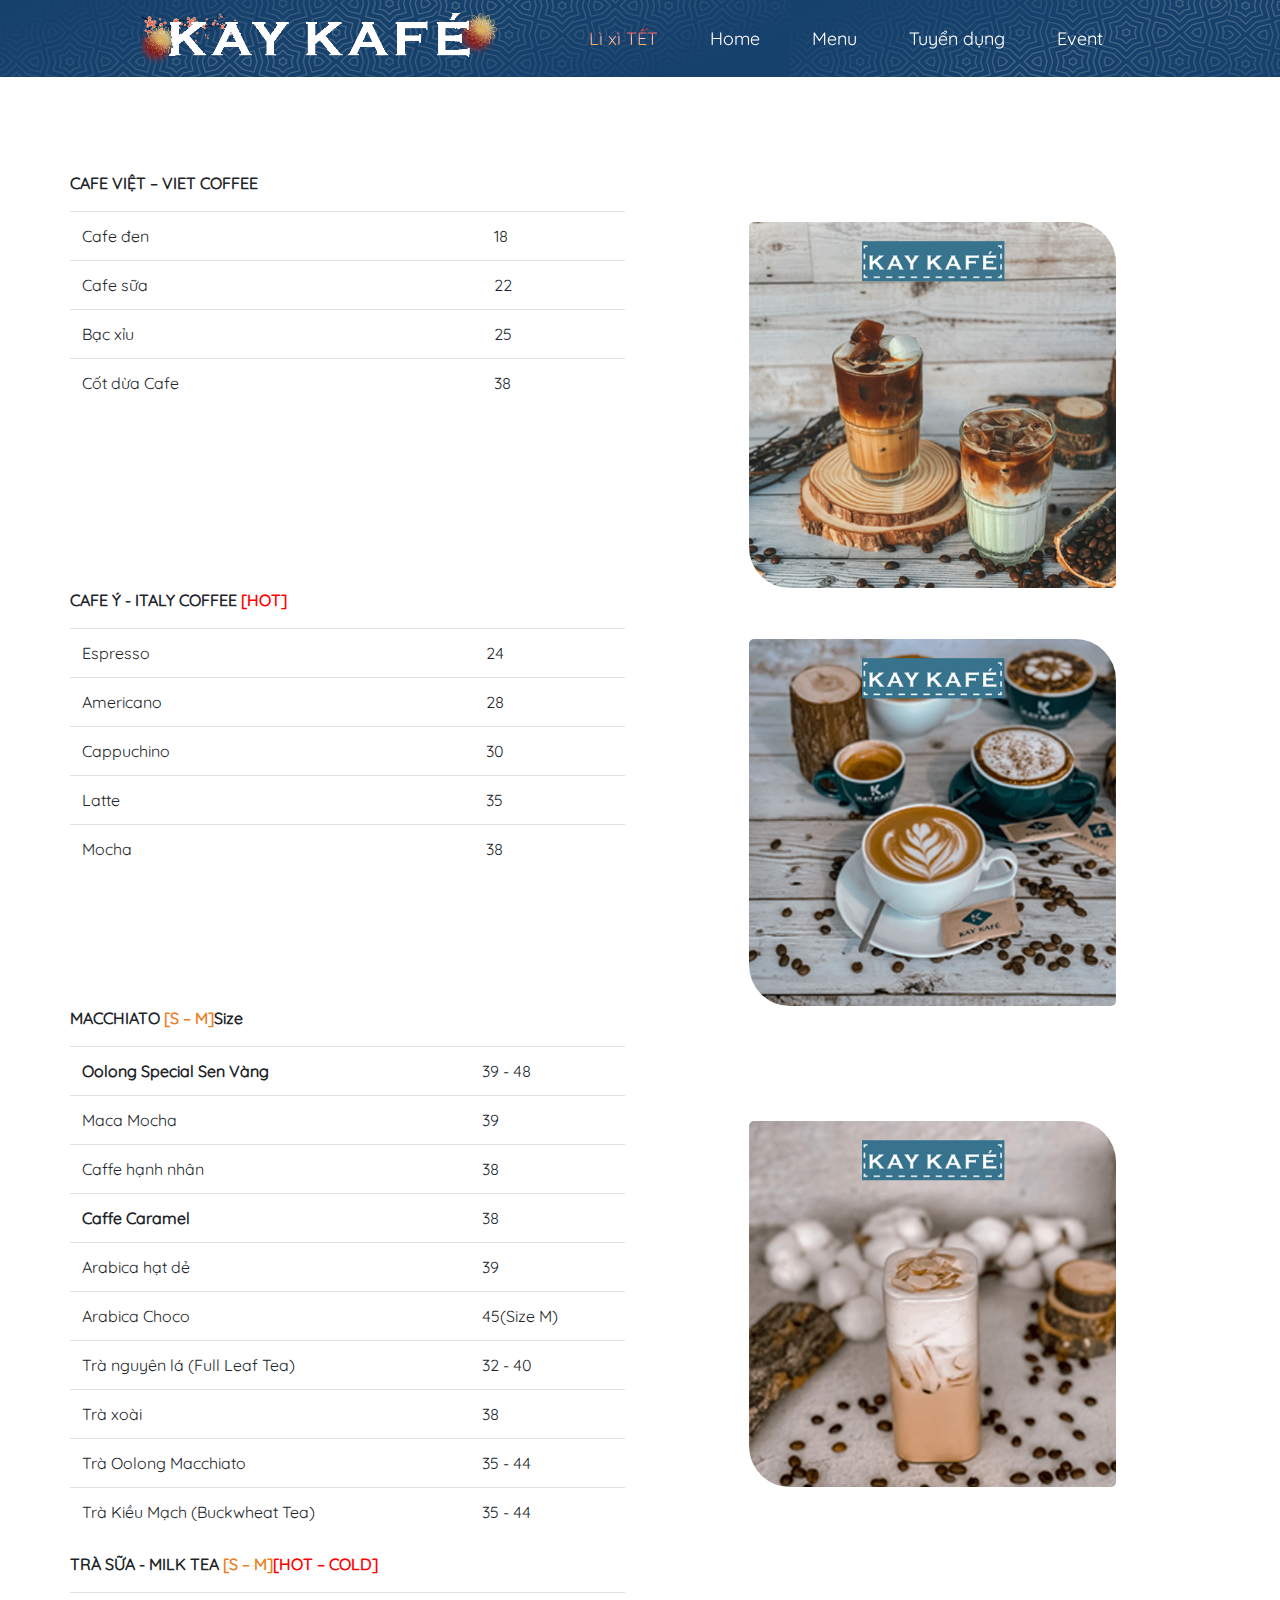
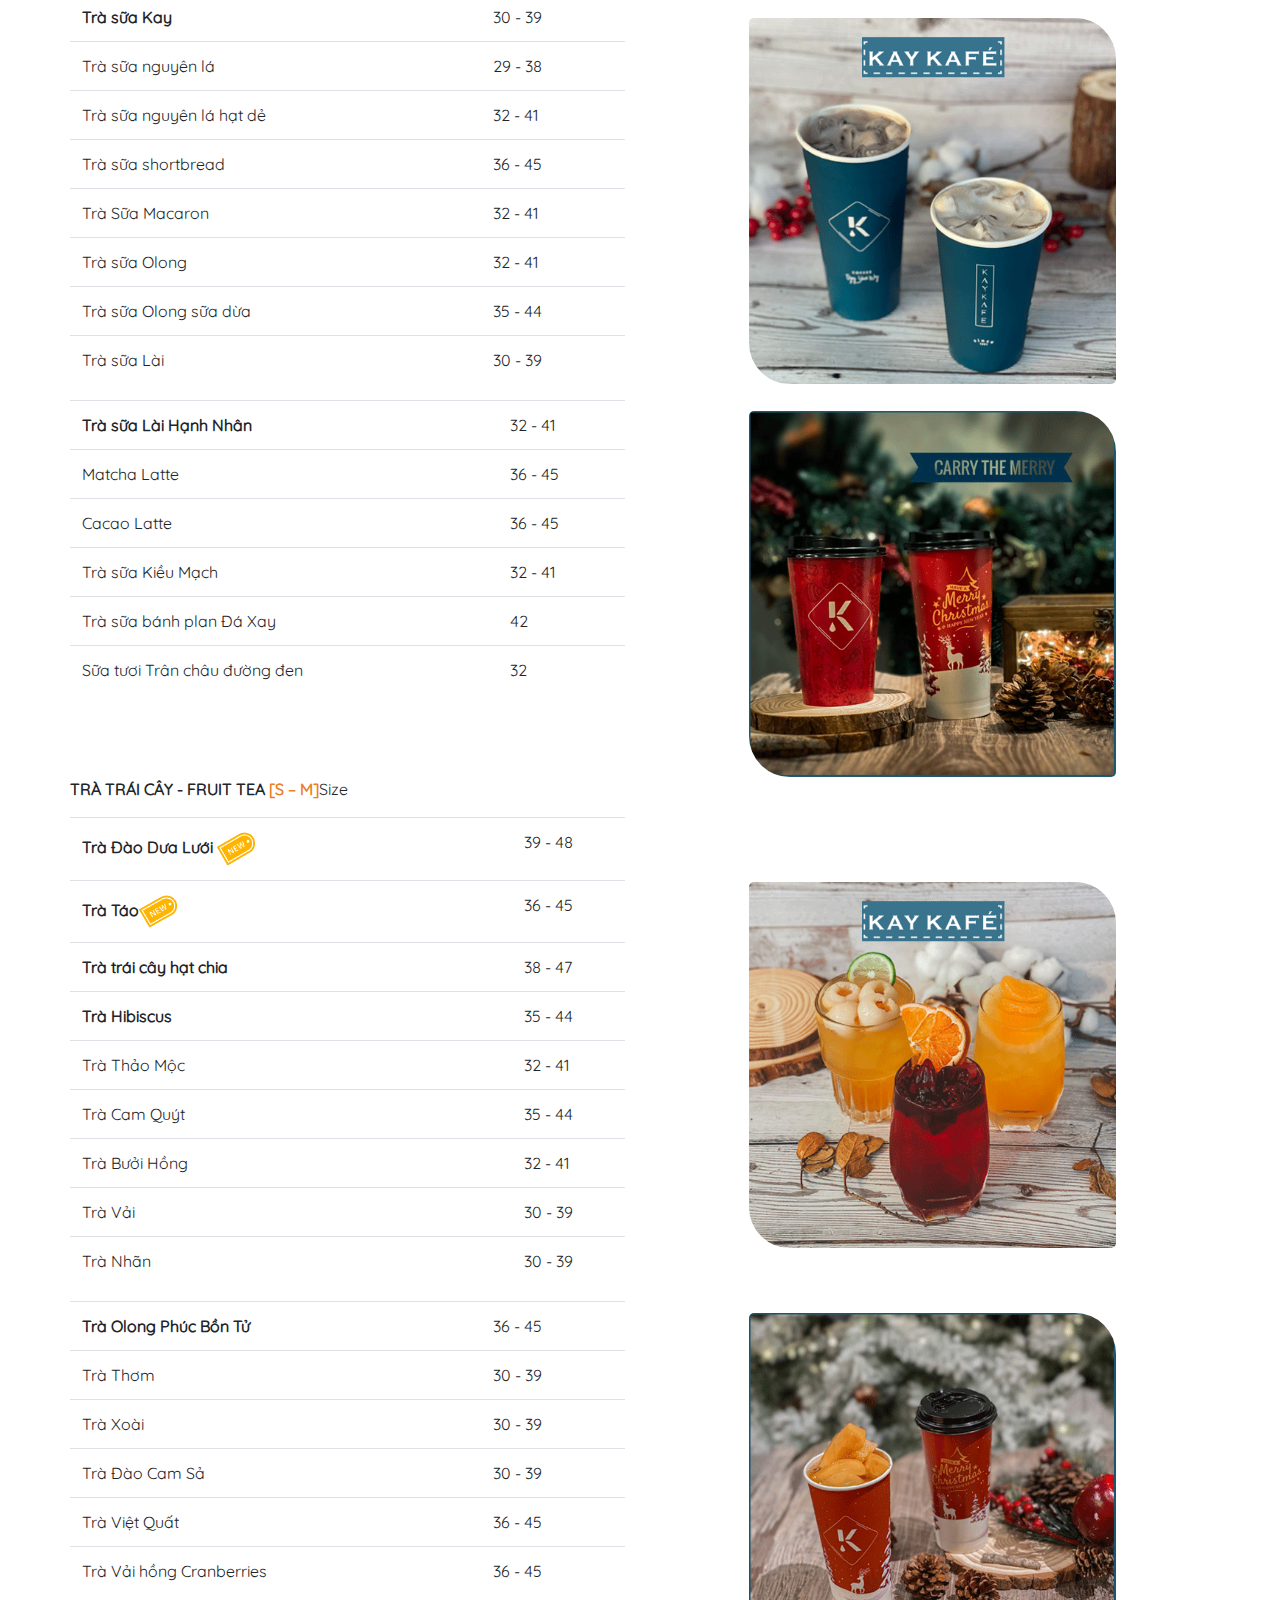
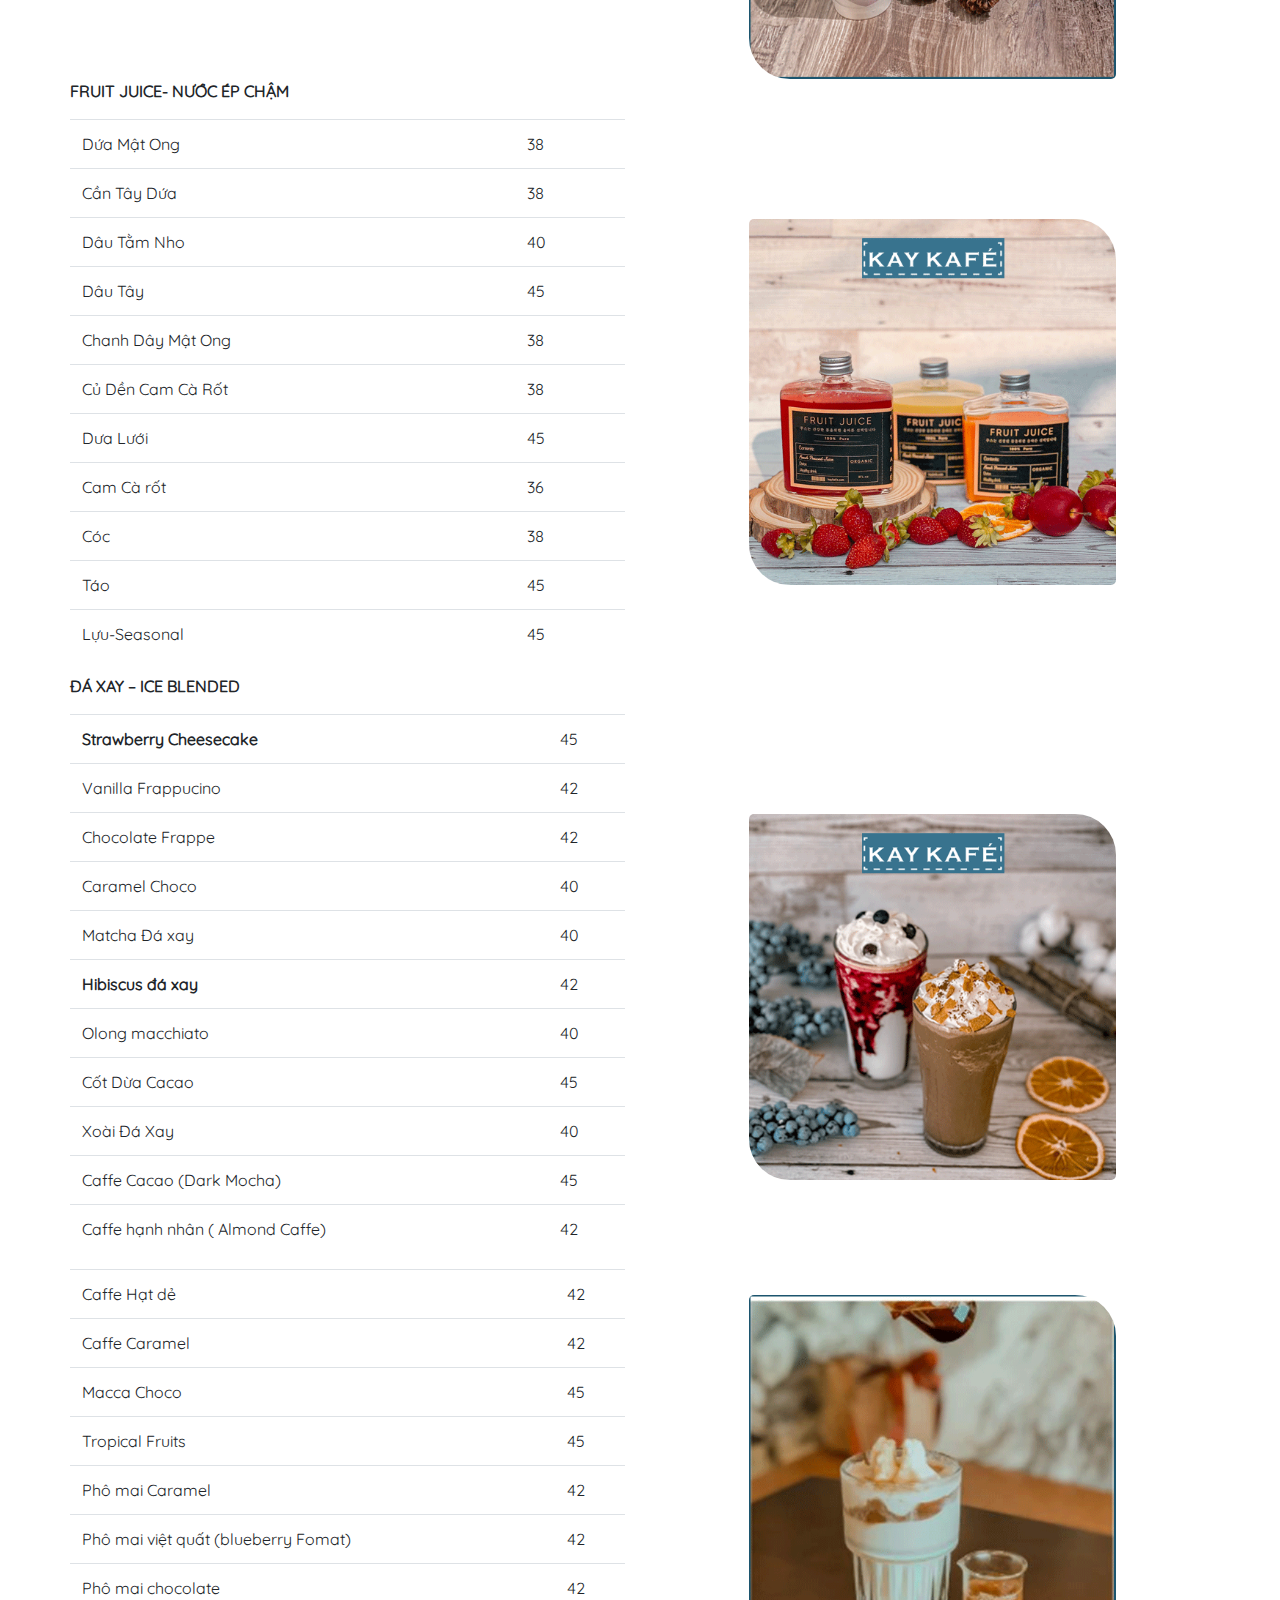
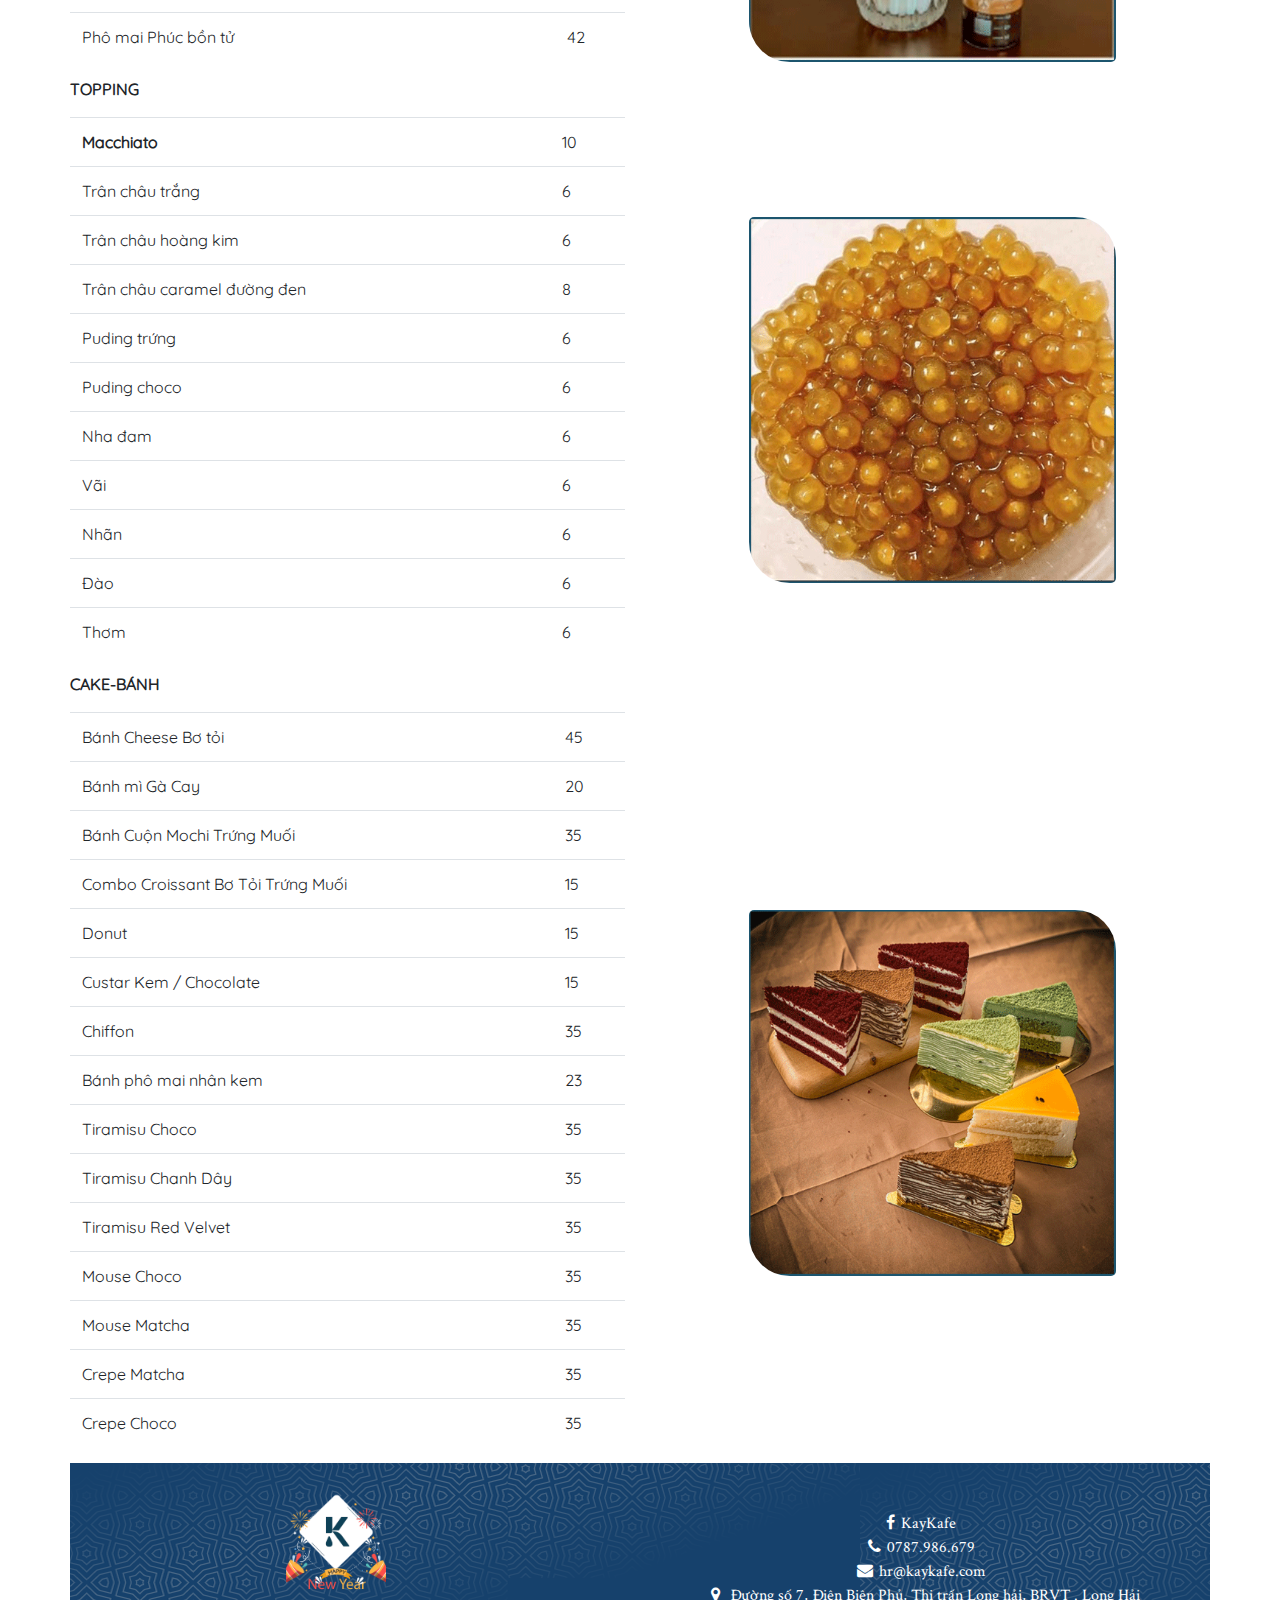
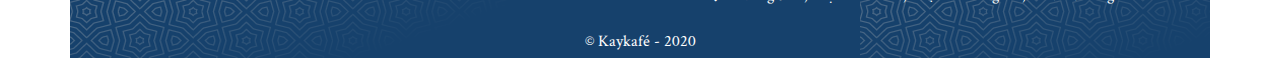
<file: index.html>
<!DOCTYPE html>
<html lang="en">
  <head>
    <meta charset="utf-8">
    <meta http-equiv="X-UA-Compatible" content="IE=edge">
    <meta name="viewport" content="width=device-width, initial-scale=1">
    <meta name="description" content="KAYKAFE COFFEE">
    <meta property="og:image" content="https://kaykafe.com/imgs/logo-tet-2.png">
    <meta name="author" content="KAYKAFE">
    <title>KAYKAFÉ | Delivery 0787.986.679 </title>
    <link rel="stylesheet" href="/font-awesome-4.7.0/css/font-awesome.css" />
    <link rel="shortcut icon" href="imgs/logo.png" type="image/png" />
    <link rel="stylesheet" href="css/bootstrap4/css/bootstrap.css" />
    <link rel="stylesheet" href="css/style.css?ver=3.1" />
    <script src="js/jquery-3.5.1.min.js"></script>
  </head>
  <body>
    <div class="fixed">
      <div kay-include-html="header.html"></div>
    </div>
    <div class="container">
      <img class="img-bg-content" src="./imgs/bg-content-tet-transparen.gif" alt="">
      <div style="margin-top: 96px;" id="menu-mobile" class="row">
        <div id="sroll-menu-mobile" class="col-12 wrap-cover-scroll ">
          <div class="cover-scroll fixed-menu"></div>
          <div class="scrollmenu fixed-menu">
            <a href="#coffee">COFFEE</a>
            <a href="#macchiato">MACCHIATO</a>
            <a href="#milk-tea">MILK TEA</a>
            <a href="#fruit-tea">FRUIT TEA</a>
            <a href="#fruit-juice">FRUIT JUICE</a>
            <a href="#ice-blended">ICE BLENDED</a>
            <a href="#topping">TOPPING</a>
            <a href="#cake">CAKE</a>
            <a href="#">>></a>
          </div>
        </div>
        <!-- <div class="wrap-temp "></div> -->
  
          <div id="coffee">
          <p><strong> CAFE VIỆT – VIET COFFEE</strong></p>
          <div class="row">
            <div class="col-6">
              <table class="table">
                <tbody>
                  <tr>
                    <td>Cafe đen</td>
                    <td>18</td>
                  </tr>
                  <tr>
                    <td>Cafe sữa</td>
                    <td>22</td>
                  </tr>
                  <tr>
                    <td>Bạc xỉu</td>
                    <td>25</td>
                  </tr>
                  <tr>
                    <td>Cốt dừa Cafe </td>
                    <td>38</td>
                  </tr>
                </tbody>
              </table>
            </div>
            <div class="col-6 img-product">
              <img width="100%" src="/imgs/products/coffe-viet.gif" alt="coffee-product">
            </div>
          </div>
          <!-- End cafe viet -->
          <p><strong> CAFE Ý - ITALY COFFEE <span style="color: red;">[HOT]</span></strong></p>
          <div class="row">
            <div class="col-6">
              <table class="table">
                <tbody>
                  <tr>
                    <td>Espresso</td>
                    <td>24</td>
                  </tr>
                  <tr>
                    <td>Americano</td>
                    <td>28</td>
                  </tr>
                  <tr>
                    <td>Cappuchino</td>
                    <td>30</td>
                  </tr>
                  <tr>
                    <td>Latte</td>
                    <td>35</td>
                  </tr>
                  <tr>
                    <td>Mocha</td>
                    <td>38</td>
                  </tr>
                </tbody>
              </table>
            </div>
            <div class="col-6 img-product">
              <img width="100%" src="/imgs/products/CF-ITALY.gif" alt="coffee-product">
            </div>
          </div>
        <!-- End cafe parent -->
        <div id="macchiato">
          <p><strong>MACCHIATO</strong> <strong> <span style="color: rgb(234, 128, 37);">[S – M]</span>Size</strong>
          </p>
          <div class="row">
            <div class="col-6">
              <table class="table">
                <tbody>
                  <tr>
                    <td><strong>Oolong Special Sen Vàng</strong></td>
                    <td>39 - 48</td>
                  </tr>
                  <tr>
                    <td>Maca Mocha</td>
                    <td>39</td>
                  </tr>
                  <tr>
                    <td>Caffe hạnh nhân</td>
                    <td>38</td>
                  </tr>
                  <tr>
                    <td><strong>Caffe Caramel</strong></td>
                    <td>38</td>
                  </tr>
                  <tr>
                    <td>Arabica hạt dẻ</td>
                    <td>39</td>
                  </tr>
                  <tr>
                    <td>Arabica Choco</td>
                    <td>45(Size M)</td>
                  </tr>
                  <tr>
                    <td>Trà nguyên lá (Full Leaf Tea)</td>
                    <td>32 - 40</td>
                  </tr>
                  <tr>
                    <td>Trà xoài</td>
                    <td>38</td>
                  </tr>
                  <tr>
                    <td>Trà Oolong Macchiato </td>
                    <td>35 - 44</td>
                  </tr>
                  <tr>
                    <td>Trà Kiều Mạch (Buckwheat Tea)</td>
                    <td>35 - 44</td>
                  </tr>
                </tbody>
              </table>
            </div>
            <div class="col-6 img-product">
              <img width="100%" src="/imgs/products/machiato.gif" alt="coffee-product">
            </div>
          </div>
        </div>
        <!-- End machiato -->
        <div id="milk-tea">
          <p><strong>TRÀ SỮA - MILK TEA <span style="color: rgb(234, 128, 37);">[S – M]</span><span
                style="color:red;">[HOT – COLD]</span></strong></p>
          <div class="row">
            <div class="col-6">
              <table class="table">
                <tbody>
                  <tr>
                    <td><strong>Trà sữa Kay</strong></td>
                    <td>30 - 39</td>
                  </tr>
                  <tr>
                    <td>Trà sữa nguyên lá</td>
                    <td>29 - 38</td>
                  </tr>
                  <tr>
                    <td>Trà sữa nguyên lá hạt dẻ</td>
                    <td>32 - 41</td>
                  </tr>
                  <tr>
                    <td>Trà sữa shortbread</td>
                    <td>36 - 45</td>
                  </tr>
                  <tr>
                    <td>Trà Sữa Macaron</td>
                    <td>32 - 41</td>
                  </tr>
                  <tr>
                    <td>Trà sữa Olong</td>
                    <td>32 - 41</td>
                  </tr>
                  <tr>
                    <td>Trà sữa Olong sữa dừa</td>
                    <td>35 - 44</td>
                  </tr>
                  <tr>
                    <td>Trà sữa Lài</td>
                    <td>30 - 39</td>
                  </tr>
                </tbody>
              </table>
            </div>
            <div class="col-6 img-product">
              <img width="100%" src="/imgs/products/milk-tea1-web.gif" alt="coffee-product">
            </div>
            <div class="col-6">
              <table class="table">
                <tbody>
                  <td><strong>Trà sữa Lài Hạnh Nhân</strong></td>
                  <td>32 - 41</td>
                  </tr>
                  <tr>
                    <td>Matcha Latte</td>
                    <td>36 - 45</td>
                  </tr>
                  <tr>
                    <td>Cacao Latte</td>
                    <td>36 - 45</td>
                  </tr>
                  <tr>
                    <td>Trà sữa Kiều Mạch</td>
                    <td>32 - 41</td>
                  </tr>
                  <tr>
                    <td>Trà sữa bánh plan Đá Xay</td>
                    <td>42</td>
                  </tr>
                  <tr>
                    <td>Sữa tươi Trân châu đường đen</td>
                    <td>32</td>
                  </tr>
                </tbody>
              </table>
            </div>
            <div class="col-6 img-product">
              <img width="100%" src="/imgs/products/tra-sua-noel.gif" alt="coffee-product">
            </div>
          </div>
        </div>
        <!-- End trà sữa -->
        <div id="fruit-tea">
          <p><strong>TRÀ TRÁI CÂY - FRUIT TEA</strong> <strong> <span style="color: rgb(234, 128, 37);">[S –
                M]</span></strong>Size</p>
          <div class="row">
            <div class="col-6">
              <table class="table">
                <tbody>
                  <tr>
                    <td><strong>Trà Đào Dưa Lưới </strong><img class="label-new-product" src="/imgs/blabla/new-products-label.png" alt="icon-new-product"></td>
                    <td>39 - 48</td>
                  </tr>
                  <tr>
                    <td><strong>Trà Táo</strong><img class="label-new-product" src="/imgs/blabla/new-products-label.png" alt="icon-new-product"></td>
                    <td>36 - 45</td>
                  </tr>
                  <tr>
                    <td><strong>Trà trái cây hạt chia</strong></td>
                    <td>38 - 47</td>
                  </tr>
                  <tr>
                    <td><strong>Trà Hibiscus</strong></td>
                    <td>35 - 44</td>
                  </tr>
                  <tr>
                    <td>Trà Thảo Mộc</td>
                    <td>32 - 41</td>
                  </tr>
                  <tr>
                    <td>Trà Cam Quýt</td>
                    <td>35 - 44</td>
                  </tr>
                  <tr>
                    <td>Trà Bưởi Hồng</td>
                    <td>32 - 41</td>
                  </tr>
                  <tr>
                    <td>Trà Vải</td>
                    <td>30 - 39</td>
                  </tr>
                  <tr>
                    <td>Trà Nhãn</td>
                    <td>30 - 39</td>
                  </tr>
                </tbody>
              </table>
            </div>
            <div class="col-6 img-product">
              <img width="100%" src="/imgs/products/tra-trai-cay-2.gif" alt="coffee-product">
            </div>
            <div class="col-6">
              <table class="table">
                <tbody>
                  <tr>
                    <td><strong>Trà Olong Phúc Bồn Tử</strong></td>
                    <td>36 - 45</td>
                  </tr>
                  <tr>
                    <td>Trà Thơm</td>
                    <td>30 - 39</td>
                  </tr>
                  <tr>
                    <td>Trà Xoài </td>
                    <td>30 - 39</td>
                  </tr>
                  <tr>
                    <td>Trà Đào Cam Sả</td>
                    <td>30 - 39</td>
                  </tr>
                  <tr>
                    <td>Trà Việt Quất</td>
                    <td>36 - 45</td>
                  </tr>
                  <tr>
                    <td>Trà Vải hồng Cranberries</td>
                    <td>36 - 45</td>
                  </tr>
                </tbody>
              </table>
            </div>
            <div class="col-6 img-product">
              <img width="100%" src="/imgs/products/tra-trai-cay-noel.gif" alt="coffee-product">
            </div>
          </div>
        </div>
        <!-- End trà trái cây -->
        <!-- fruit juice -->
        <div id="fruit-juice">
          <p><strong> FRUIT JUICE- NƯỚC ÉP CHẬM</strong></p>
          <div class="row">
            <div class="col-6">
              <table class="table">
                <tbody>
                  <tr>
                    <td>Dứa Mật Ong</td>
                    <td>38</td>
                  </tr>
                  <tr>
                    <td>Cần Tây Dứa</td>
                    <td>38</td>
                  </tr>
                  <tr>
                    <td>Dâu Tằm Nho</td>
                    <td>40</td>
                  </tr>
                  <tr>
                    <td>Dâu Tây</td>
                    <td>45</td>
                  </tr>
                  <tr>
                    <td>Chanh Dây Mật Ong</td>
                    <td>38</td>
                  </tr>
                  <tr>
                    <td>Củ Dền Cam Cà Rốt</td>
                    <td>38</td>
                  </tr>
                  <tr>
                    <td>Dưa Lưới</td>
                    <td>45</td>
                  </tr>
                  <tr>
                    <td>Cam Cà rốt</td>
                    <td>36</td>
                  </tr>
                  <tr>
                    <td>Cóc</td>
                    <td>38</td>
                  </tr>
                  <tr>
                    <td>Táo</td>
                    <td>45</td>
                  </tr>
                  <tr>
                    <td>Lựu-Seasonal</td>
                    <td>45</td>
                  </tr>
                </tbody>
              </table>
            </div>
            <div class="col-6 img-product">
              <img width="100%" src="/imgs/products/nuoc-ep.gif" alt="coffee-product">
            </div>
          </div>
        </div>
        <!-- end fruit juice -->
        <div id="ice-blended">
          <p><strong>ĐÁ XAY – ICE BLENDED </strong></p>
          <div class="row">
            <div class="col-6">
              <table class="table">
                <tbody>
                  <tr>
                    <td><strong>Strawberry Cheesecake</strong></td>
                    <td>45</td>
                  </tr>
                  <tr>
                    <td>Vanilla Frappucino</td>
                    <td>42</td>
                  </tr>
                  <tr>
                    <td>Chocolate Frappe</td>
                    <td>42</td>
                  </tr>
                  <tr>
                    <td>Caramel Choco</td>
                    <td>40</td>
                  </tr>
                  <tr>
                    <td>Matcha Đá xay</td>
                    <td>40</td>
                  </tr>
                  <tr>
                    <td><strong>Hibiscus đá xay</strong></td>
                    <td>42</td>
                  </tr>
                  <tr>
                    <td>Olong macchiato</td>
                    <td>40</td>
                  </tr>
                  <tr>
                    <td>Cốt Dừa Cacao</td>
                    <td>45</td>
                  </tr>
                  <tr>
                    <td>Xoài Đá Xay</td>
                    <td>40</td>
                  </tr>
                  <tr>
                    <td> Caffe Cacao (Dark Mocha)</td>
                    <td>45</td>
                  </tr>
                  <tr>
                    <td>Caffe hạnh nhân ( Almond Caffe)</td>
                    <td>42</td>
                  </tr>
                </tbody>
              </table>
            </div>
            <div class="col-6 img-product">
              <img width="100%" src="/imgs/products/da-xay.gif" alt="coffee-product">
            </div>
            <div class="col-6">
              <table class="table">
                <tbody>
                  <tr>
                    <td>Caffe Hạt dẻ</td>
                    <td>42</td>
                  </tr>
                  <tr>
                    <td>Caffe Caramel</td>
                    <td>42</td>
                  </tr>
                  <tr>
                    <td>Macca Choco</td>
                    <td>45</td>
                  </tr>
                  <tr>
                    <td>Tropical Fruits</td>
                    <td>45</td>
                  </tr>
                  <tr>
                    <td>Phô mai Caramel</td>
                    <td>42</td>
                  </tr>
                  <tr>
                    <td>Phô mai việt quất (blueberry Fomat)</td>
                    <td>42</td>
                  </tr>
                  <tr>
                    <td>Phô mai chocolate</td>
                    <td>42</td>
                  </tr>
                  <tr>
                    <td>Phô mai Phúc bồn tử</td>
                    <td>42</td>
                  </tr>
                </tbody>
              </table>
            </div>
            <div class="col-6 img-product">
              <img width="100%" src="/imgs/products/da-xay-2.gif" alt="coffee-product">
            </div>
          </div>
        </div>
        <!-- End đá xay -->
  
        <div id="topping">
          <p><strong>TOPPING</strong></p>
          <div class="row">
            <div class="col-6">
              <table class="table">
                <tbody>
                  <tr>
                    <td><strong>Macchiato</strong></td>
                    <td>10</td>
                  </tr>
                  <tr>
                    <td>Trân châu trắng</td>
                    <td>6</td>
                  </tr>
                  <tr>
                    <td>Trân châu hoàng kim</td>
                    <td>6</td>
                  </tr>
                  <tr>
                    <td>Trân châu caramel đường đen</td>
                    <td>8</td>
                  </tr>
                  <tr>
                    <td>Puding trứng</td>
                    <td>6</td>
                  </tr>
                  <tr>
                    <td>Puding choco</td>
                    <td>6</td>
                  </tr>
                  <tr>
                    <td>Nha đam</td>
                    <td>6</td>
                  </tr>
                  <tr>
                    <td>Vãi</td>
                    <td>6</td>
                  </tr>
                  <tr>
                    <td>Nhãn</td>
                    <td>6</td>
                  </tr>
                  <tr>
                    <td>Đào</td>
                    <td>6</td>
                  </tr>
                  <tr>
                    <td>Thơm</td>
                    <td>6</td>
                  </tr>
                </tbody>
              </table>
            </div>
            <div class="col-6 img-product">
              <img width="100%" src="/imgs/products/topping.gif" alt="coffee-product">
            </div>
          </div>
        </div>
        <!-- End topping -->
        <!-- cake -->
        <div id="cake">
          <p><strong> CAKE-BÁNH</strong></p>
          <div class="row">
            <div class="col-6">
              <table class="table">
                <tbody>
                  <tr>
                    <td>Bánh Cheese Bơ tỏi</td>
                    <td>45</td>
                  </tr>
                  <tr>
                    <td>Bánh mì Gà Cay</td>
                    <td>20</td>
                  </tr>
                  <tr>
                    <td>Bánh Cuộn Mochi Trứng Muối</td>
                    <td>35</td>
                  </tr>
                  <tr>
                    <td>Combo Croissant Bơ Tỏi Trứng Muối</td>
                    <td>15</td>
                  </tr>
                  <tr>
                    <td>Donut</td>
                    <td>15</td>
                  </tr>
                  <tr>
                    <td>Custar Kem / Chocolate </td>
                    <td>15</td>
                  </tr>
                  <tr>
                    <td>Chiffon </td>
                    <td>35</td>
                  </tr>
                  <tr>
                    <td>Bánh phô mai nhân kem</td>
                    <td>23</td>
                  </tr>
                  <tr>
                    <td>Tiramisu Choco</td>
                    <td>35</td>
                  </tr>
                  <tr>
                    <td>Tiramisu Chanh Dây</td>
                    <td>35</td>
                  </tr>
                  <tr>
                    <td>Tiramisu Red Velvet</td>
                    <td>35</td>
                  </tr>
                  <tr>
                    <td>Mouse Choco</td>
                    <td>35</td>
                  </tr>
                  <tr>
                    <td>Mouse Matcha</td>
                    <td>35</td>
                  </tr>
                  <tr>
                    <td>Crepe Matcha</td>
                    <td>35</td>
                  </tr>
                  <tr>
                    <td>Crepe Choco</td>
                    <td>35</td>
                  </tr>
                </tbody>
              </table>
            </div>
            <div class="col-6 img-product">
              <img width="100%" src="/imgs/products/cake.gif" alt="coffee-product">
            </div>
          </div>
        </div>
        <!-- end cake -->
      </div>
      </div>
      <div " kay-include-html="footer.html"></div>
    </div>
    <script src="js/bootstrap.min.js"></script>
    <script src="./js/util.js"></script>
    <script>
      includeHTML();
    </script>
  </body>
</html>
</file>
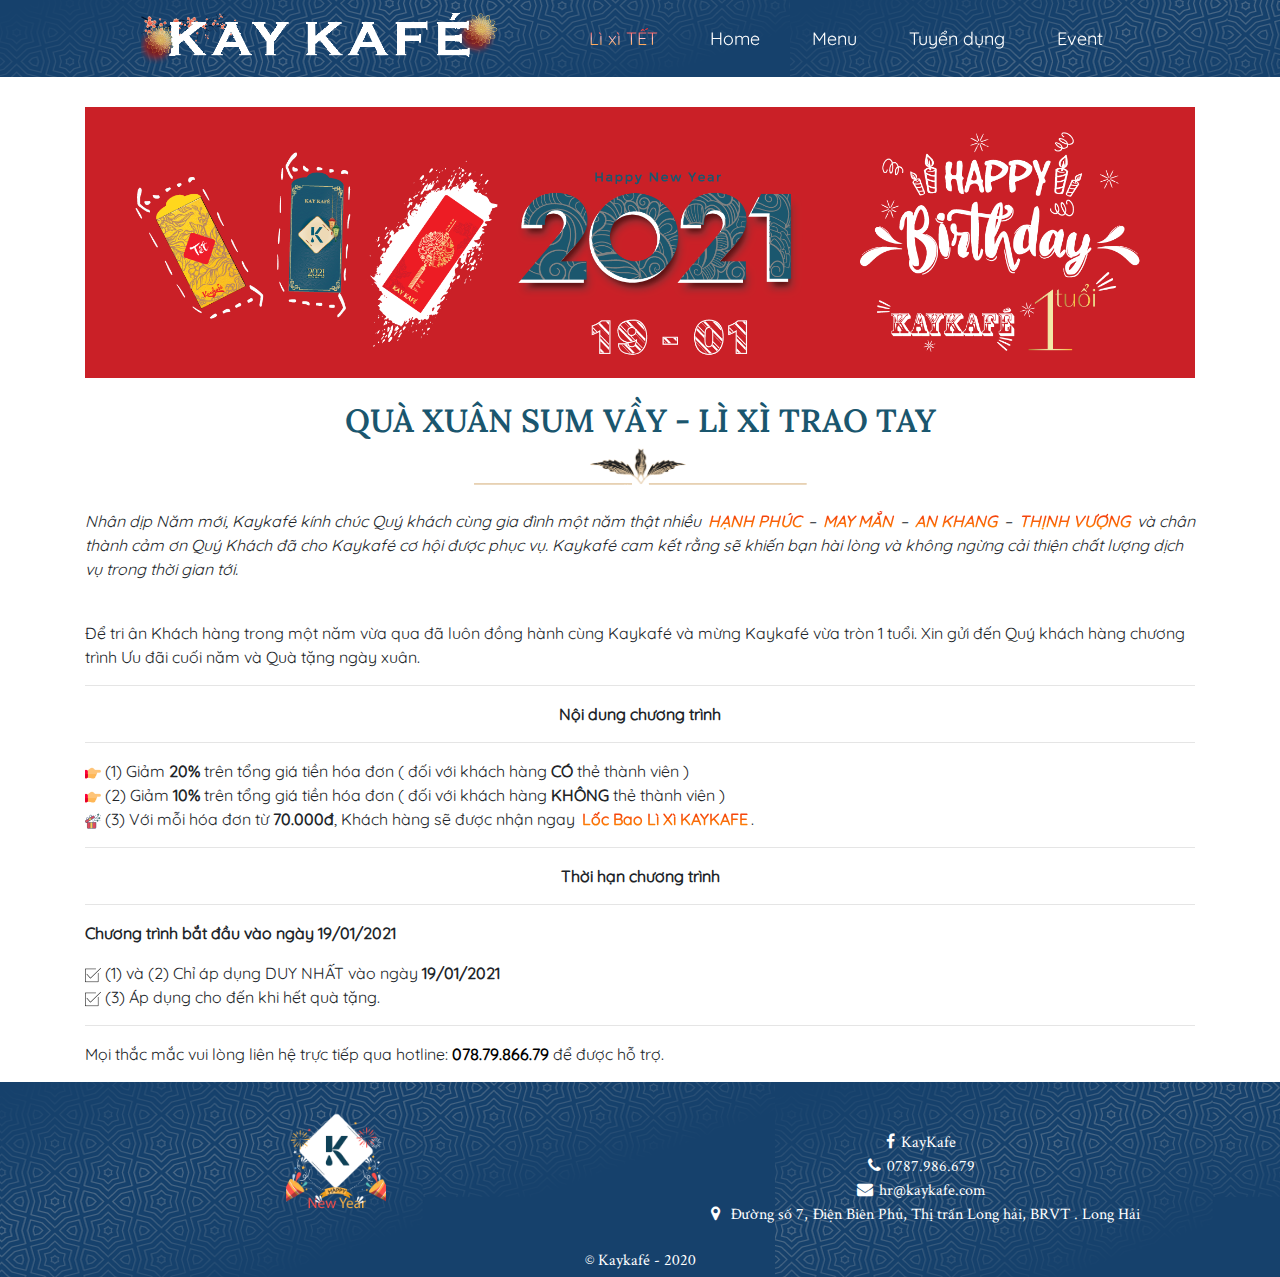
<file: birthdaykaykafe.html>
<!DOCTYPE html>
<html lang="en">
  <head>
    <meta charset="utf-8" />
    <meta http-equiv="X-UA-Compatible" content="IE=edge" />
    <meta name="viewport" content="width=device-width, initial-scale=1" />
    <meta name="description" content="KAYKAFE COFFEE" />
    <meta name="author" content="KAYKAFE" />
    <title>KAYKAFÉ | LÌ XÌ TẾT</title>
    <link rel="stylesheet" href="/font-awesome-4.7.0/css/font-awesome.css" />
    <link rel="shortcut icon" href="imgs/logo.png" type="image/png" />
    <link rel="stylesheet" href="css/bootstrap4/css/bootstrap.css" />
    <link rel="stylesheet" href="css/style.css?ver=3.1" />
    <script src="js/jquery-3.5.1.min.js"></script>
  </head>

  <body>
    <div class="fixed">
      <div kay-include-html="header.html"></div>
    </div>
    <div class="container wrap-content">
      <div class="row">
        <br />
        <div class="col-12">
          <img
            class="img-responsive fit-image"
            src="/imgs/chuc-tet-page.png"
            alt="img-recruitment"
          />
          <br />
          <br />
          <h2 style="text-align: center" class="tet-text-title">
            QUÀ XUÂN SUM VẦY - LÌ XÌ TRAO TAY
          </h2>
          <div style="text-align: center">
            <img
              class="icon"
              width="30%"
              src="/imgs/icon-coffee-tree-line.gif"
              alt="coffee-tree-line"
            />
          </div>
          <br />
          <p>
            <em
              >Nhân dịp Năm mới, Kaykafé kính chúc Quý khách cùng gia đình một
              năm thật nhiều <span class="hightlight-text">HẠNH PHÚC</span> –
              <span class="hightlight-text">MAY MẮN</span> –
              <span class="hightlight-text">AN KHANG</span> –
              <span class="hightlight-text">THỊNH VƯỢNG</span> và chân thành cảm
              ơn Quý Khách đã cho Kaykafé cơ hội được phục vụ. Kaykafé cam kết
              rằng sẽ khiến bạn hài lòng và không ngừng cải thiện chất lượng
              dịch vụ trong thời gian tới.</em
            >
          </p>
          <br />
          <p>
            Để tri ân Khách hàng trong một năm vừa qua đã luôn đồng hành cùng
            Kaykafé và mừng Kaykafé vừa tròn 1 tuổi. Xin gửi đến Quý khách hàng
            chương trình Ưu đãi cuối năm và Quà tặng ngày xuân.
          </p>
          <hr />
          <div style="text-align: center">
            <strong>Nội dung chương trình</strong>
          </div>
          <hr />
          <img src="/imgs/blabla/hand.png" alt="icon-hand" />
          <span
            >(1) Giảm <strong>20%</strong> trên tổng giá tiền hóa đơn ( đối với khách hàng <strong>CÓ</strong> thẻ
            thành viên )</span
          >
          <br />
          <img src="/imgs/blabla/hand.png" alt="icon-hand" />
          <span
            >(2) Giảm <strong>10%</strong> trên tổng giá tiền hóa đơn ( đối với khách hàng <strong>KHÔNG</strong>
            thẻ thành viên )</span
          >
          <br />
          <img src="/imgs/blabla/gift-box.png" alt="icon-hand" />
          <span
            >(3) Với mỗi hóa đơn từ <strong>70.000đ</strong>, Khách hàng sẽ được nhận ngay
            <span class="hightlight-text">Lốc Bao Lì Xì KAYKAFE</span>.</span
          >
          <hr />
          <div style="text-align: center">
            <strong>Thời hạn chương trình</strong>
          </div>
          <hr />
          <p><strong>Chương trình bắt đầu vào ngày 19/01/2021</strong></p>
          <img src="/imgs/blabla/tick1.png" alt="icon-hand" />
          <span>(1) và (2) Chỉ áp dụng DUY NHẤT vào ngày <strong>19/01/2021</strong></span>
          <br/>
          <img src="/imgs/blabla/tick1.png" alt="icon-hand" />
          <span>(3) Áp dụng cho đến khi hết quà tặng.</span>
          <hr>
          <p>
            Mọi thắc mắc vui lòng liên hệ trực tiếp qua hotline: 
            <strong><a style="color:black;" href="tel:+84787986679">078.79.866.79</a></strong>
            để được hỗ trợ.
          
          </p>
        </div>
      </div>
    </div>
    <div class="row">
      <div class="col-12">
        <div kay-include-html="footer.html"></div>
      </div>
    </div>
    <script src="js/bootstrap.min.js"></script>
    <script src="./js/util.js"></script>
    <script>
      includeHTML();
    </script>
  </body>
</html>

<!-- padding-right: 0;
    padding-left: 0; -->
</file>
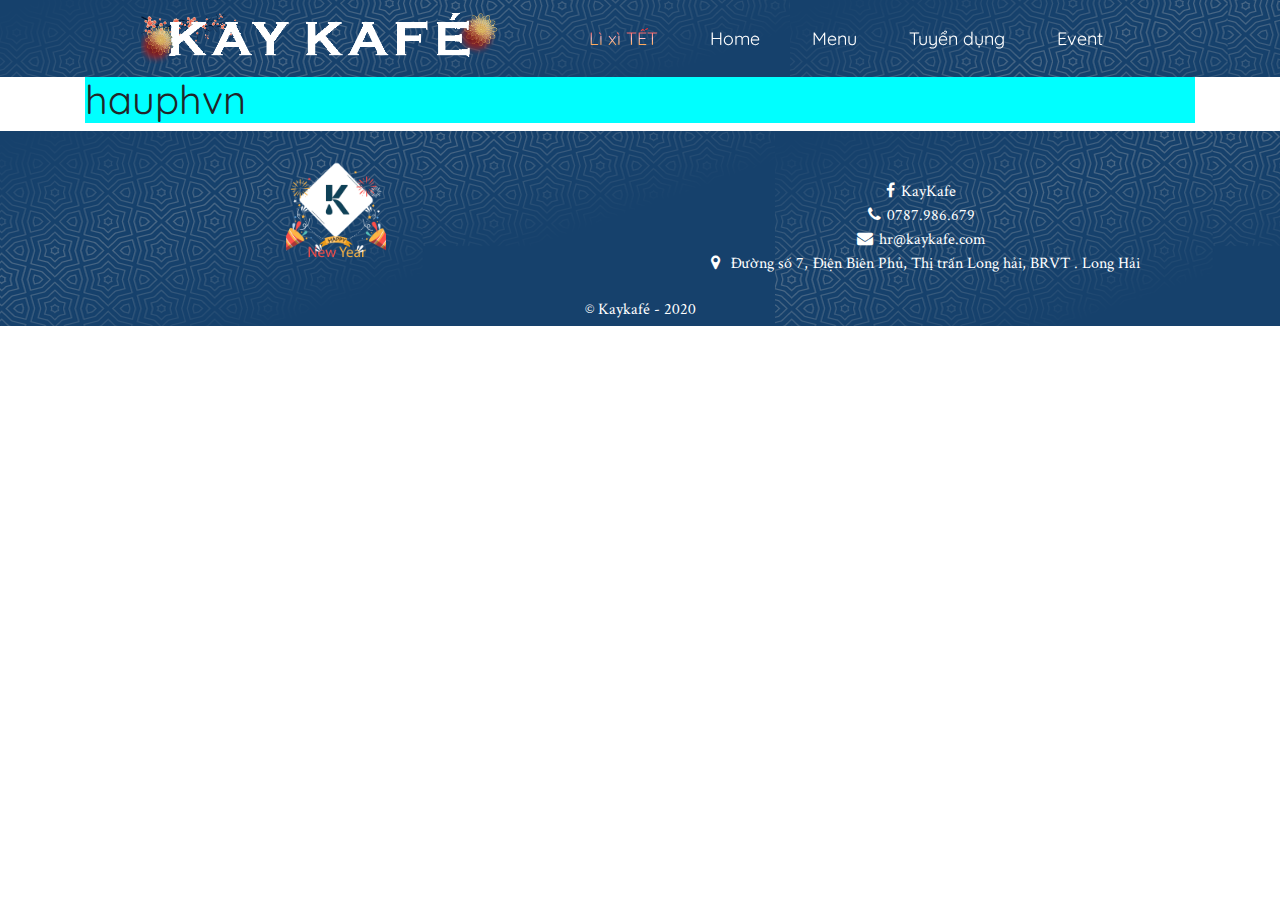
<file: index copy.html>
<!DOCTYPE html>
<html lang="en">
  <head>
    <meta charset="utf-8">
    <meta http-equiv="X-UA-Compatible" content="IE=edge">
    <meta name="viewport" content="width=device-width, initial-scale=1">
    <meta name="description" content="KAYKAFE COFFEE">
    <meta name="author" content="KAYKAFE">
    <title>KAYKAFÉ | MENU</title>
    <link rel="stylesheet" href="/font-awesome-4.7.0/css/font-awesome.css" />
    <link rel="shortcut icon" href="imgs/logo.png" type="image/png" />
    <link rel="stylesheet" href="css/bootstrap4/css/bootstrap.css" />
    <link rel="stylesheet" href="css/style.css?ver=1.1" />
    <script src="js/jquery-3.5.1.min.js"></script>
  </head>

  <body>
    <div class="fixed">
      <div kay-include-html="header.html"></div>
    </div>
    <div class="container">
      <h1 style="background-color: aqua;">hauphvn</h1>
    </div>
    
      <div kay-include-html="footer.html"></div>
    

    <script src="js/bootstrap.min.js"></script>
    <script src="./js/util.js"></script>
    <script>
      includeHTML();
    </script>
  </body>
</html>
</file>
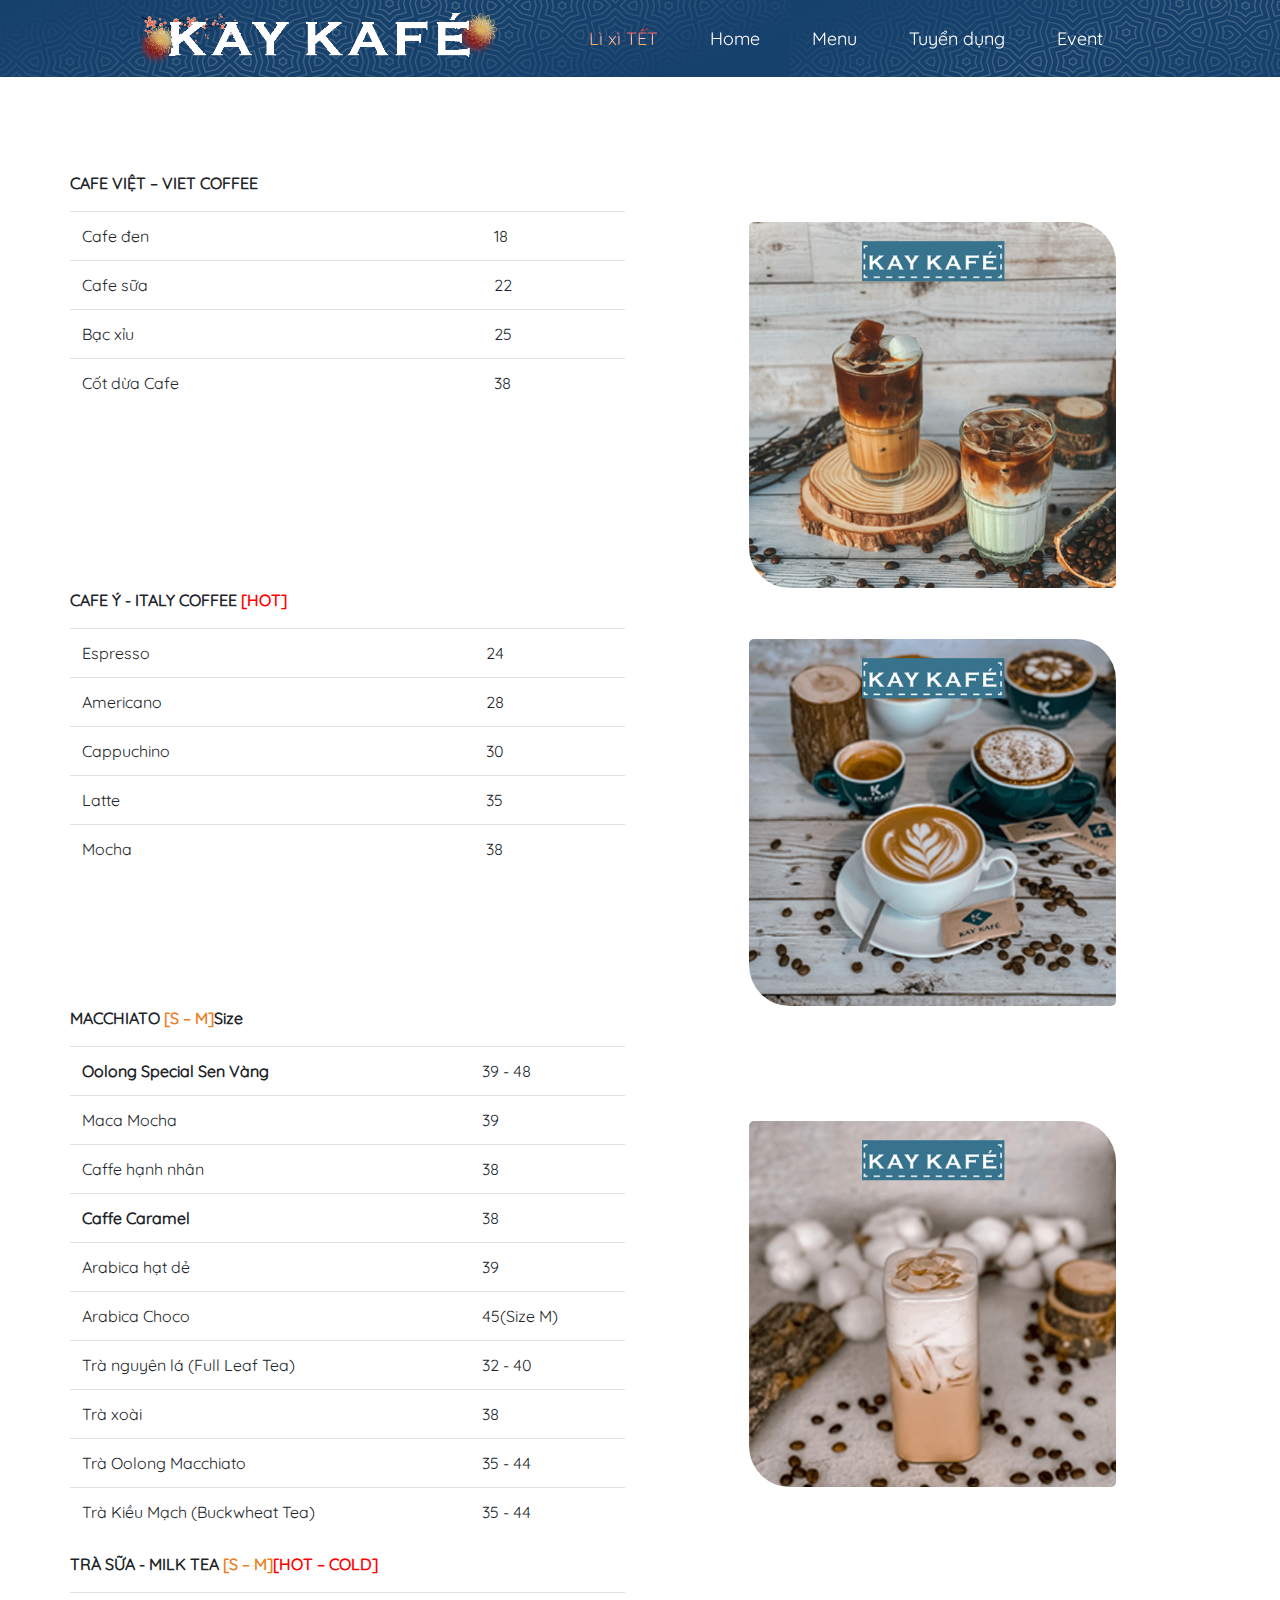
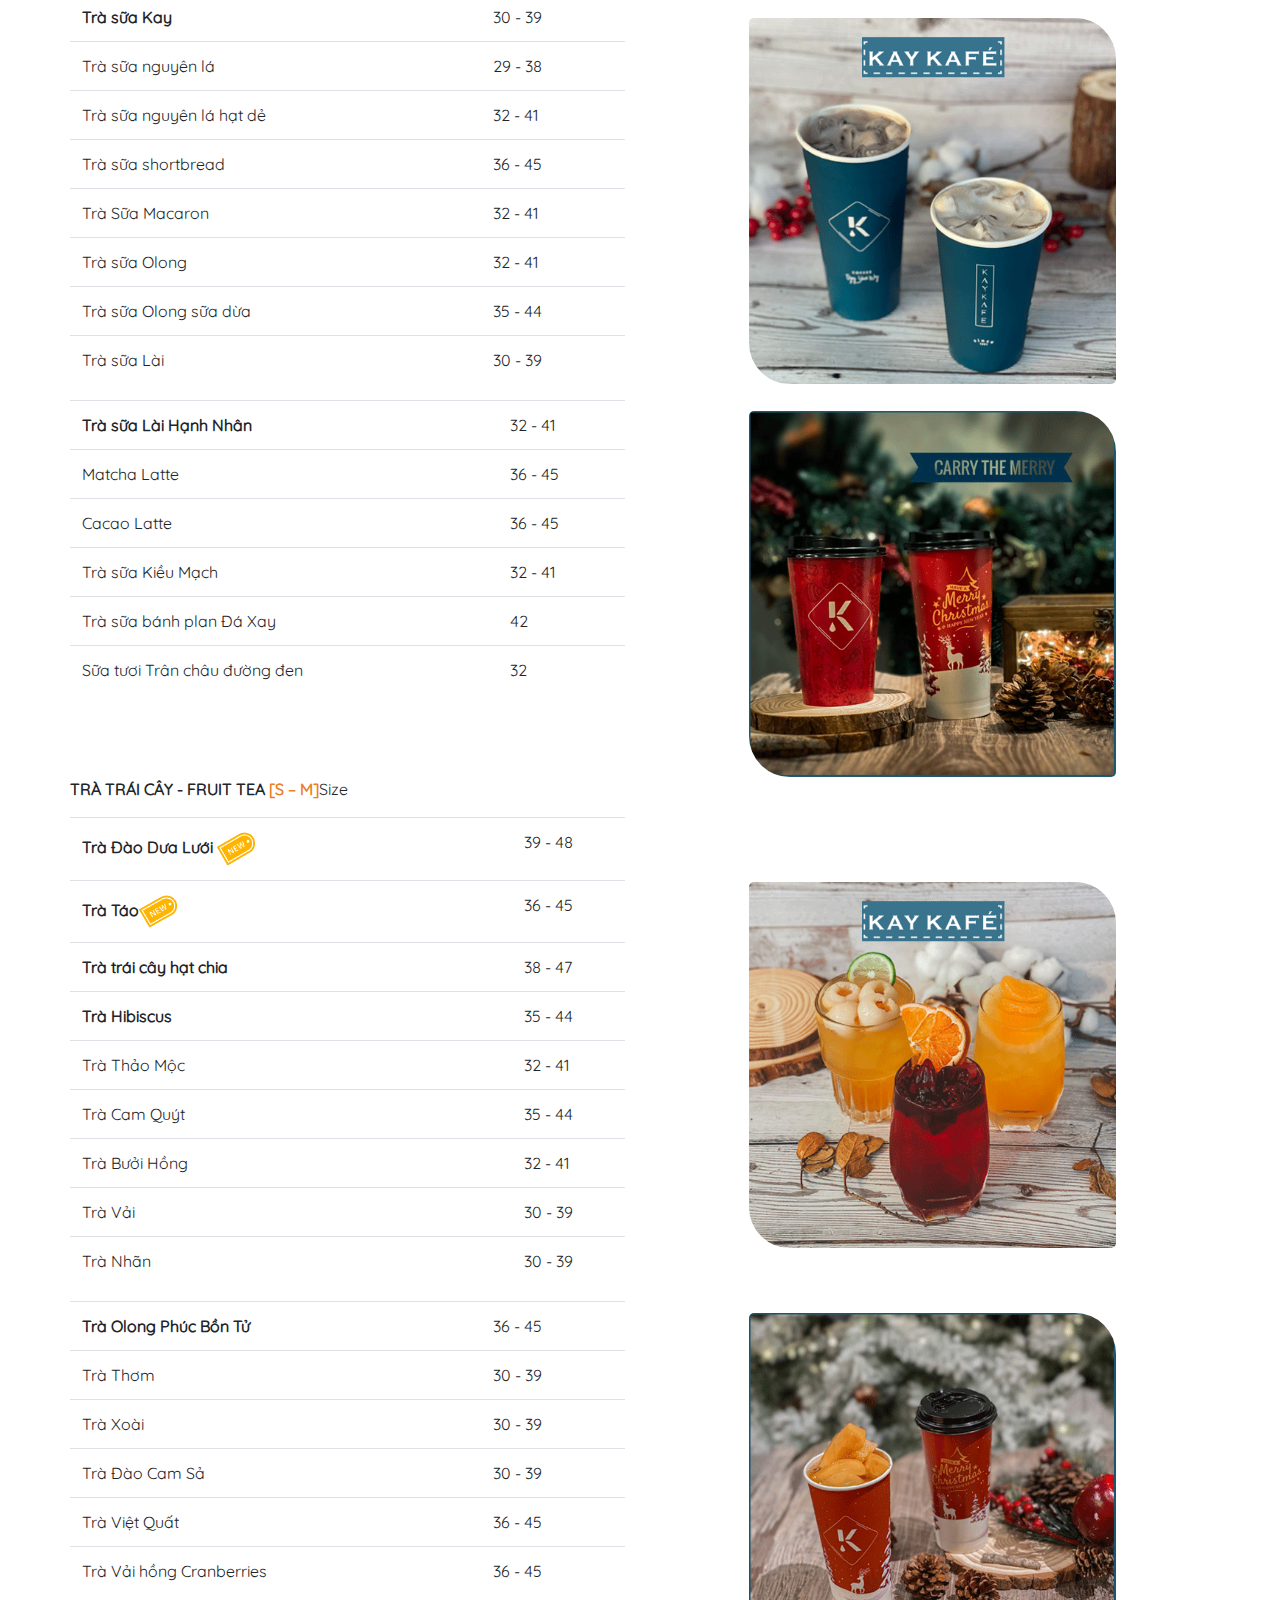
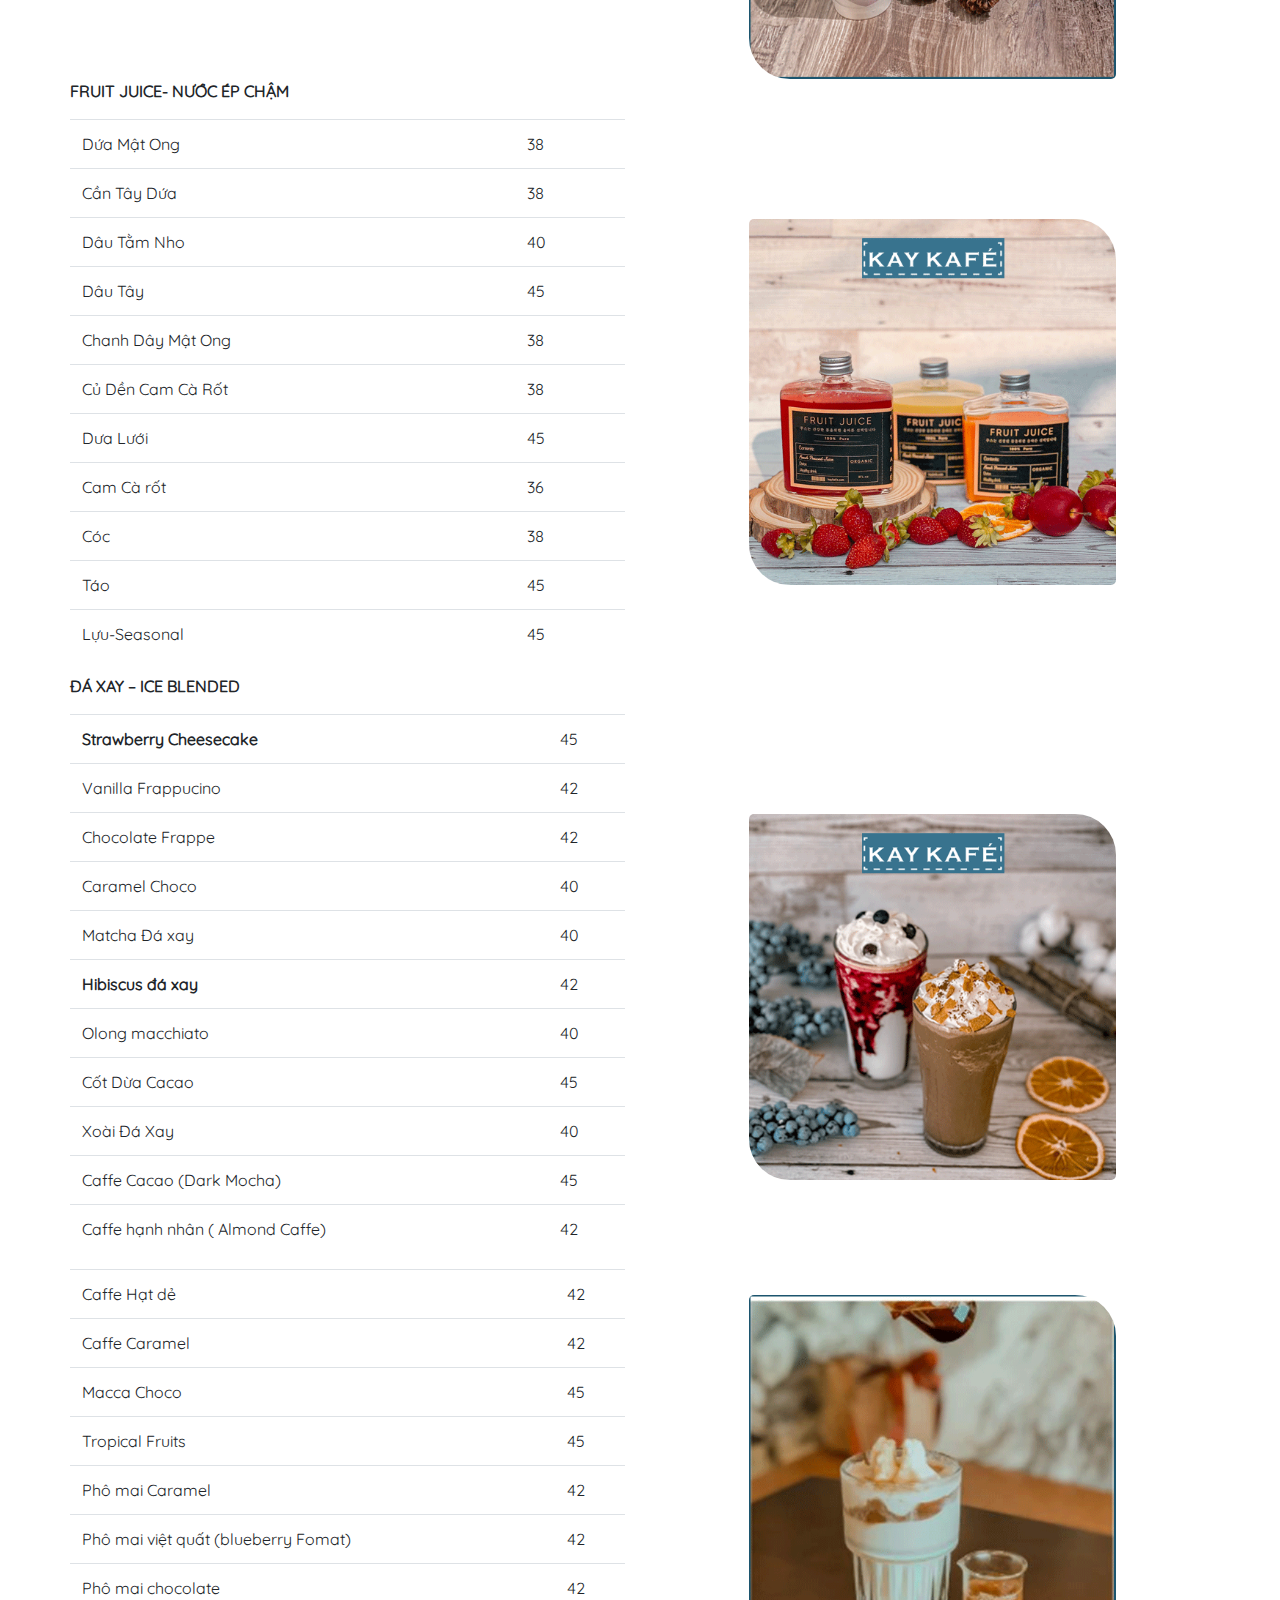
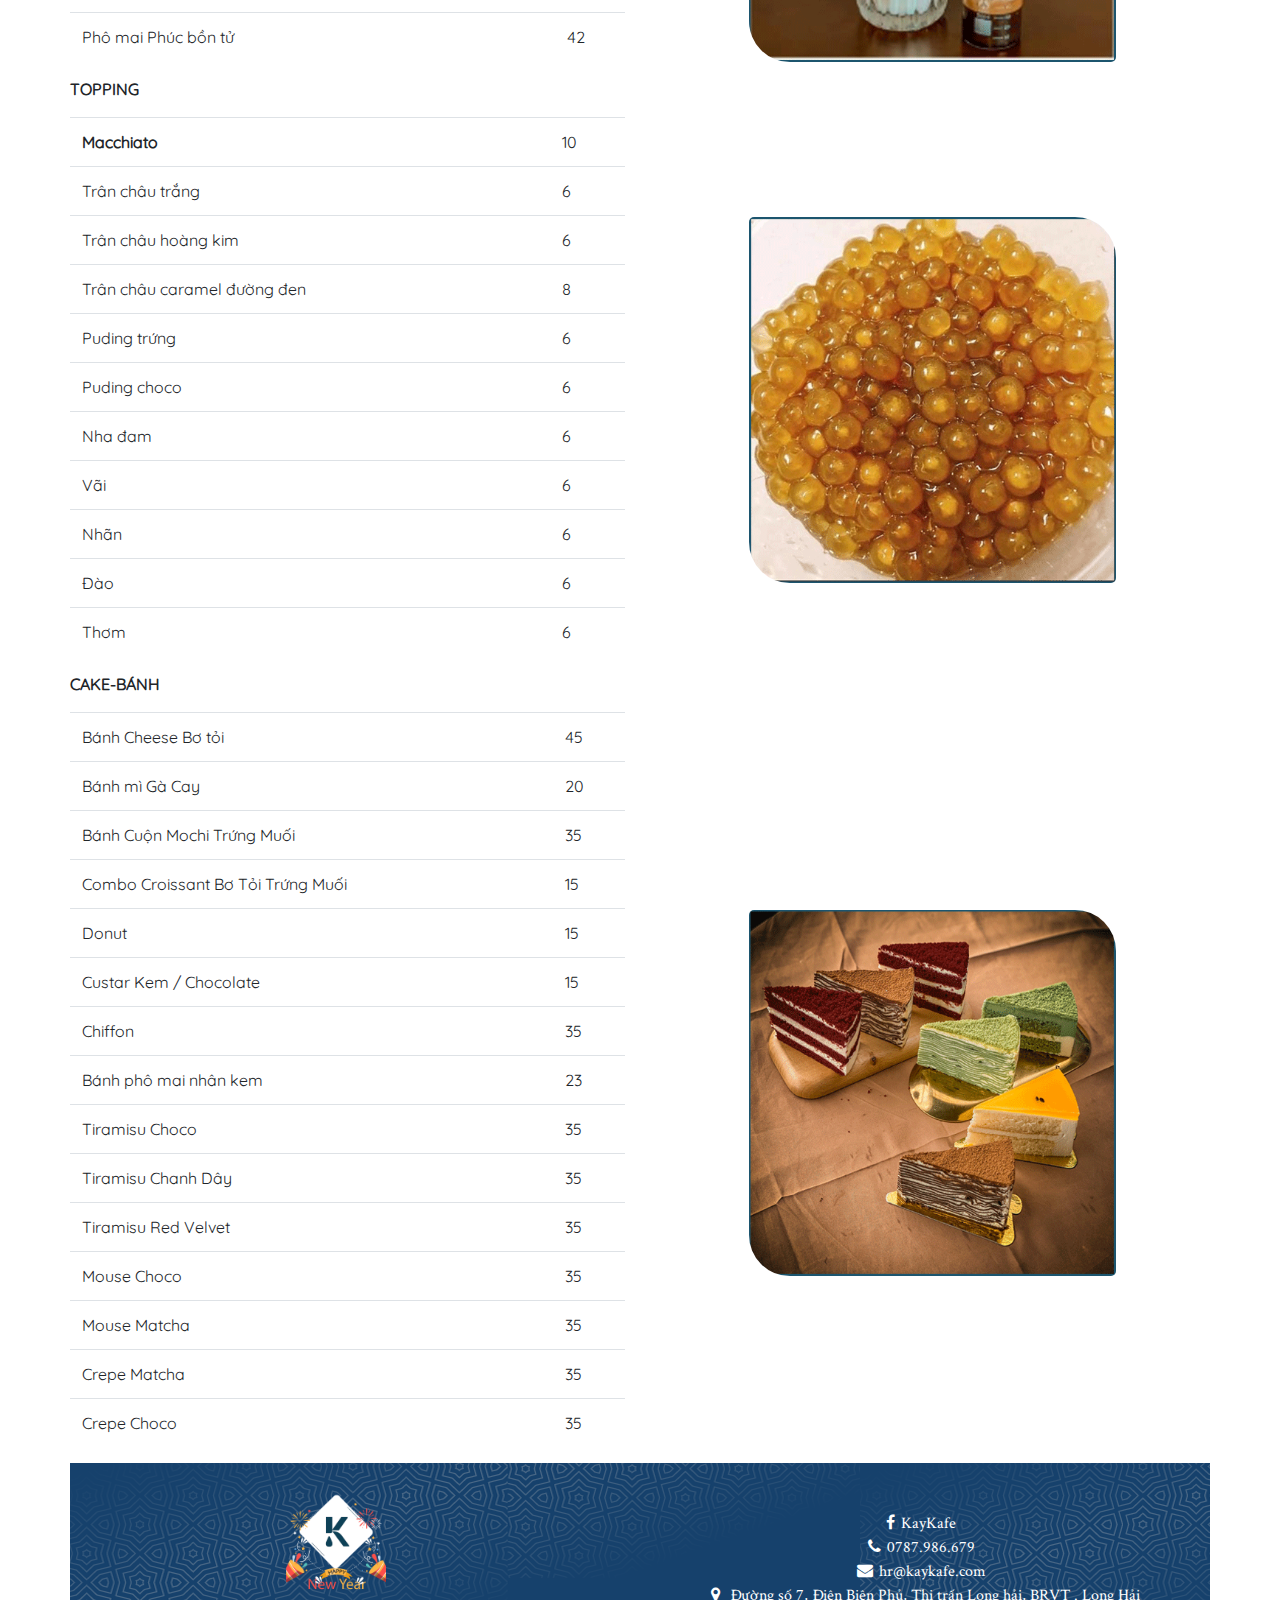
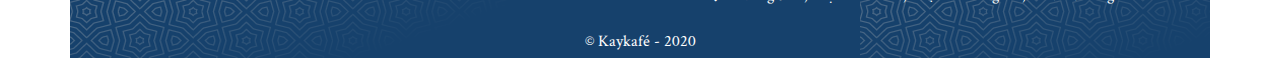
<file: menu.html>
<!DOCTYPE html>
<html lang="en">
  <head>
    <meta charset="utf-8">
    <meta http-equiv="X-UA-Compatible" content="IE=edge">
    <meta name="viewport" content="width=device-width, initial-scale=1">
    <meta name="description" content="KAYKAFE COFFEE">
    <meta name="author" content="KAYKAFE">
    <title>KAYKAFÉ | MENU</title>
    <link rel="stylesheet" href="/font-awesome-4.7.0/css/font-awesome.css" />
    <link rel="shortcut icon" href="imgs/logo.png" type="image/png" />
    <link rel="stylesheet" href="css/bootstrap4/css/bootstrap.css" />
    <link rel="stylesheet" href="css/style.css?ver=3.1" />
    <script src="js/jquery-3.5.1.min.js"></script>
  </head>

  <body>
    <div class="fixed">
      <div kay-include-html="header.html"></div>
    </div>
    <div class="container">
      <img class="img-bg-content" src="./imgs/bg-content-tet-transparen.gif" alt="">
      <div style="margin-top: 96px;" id="menu-mobile" class="row">
        <div id="sroll-menu-mobile" class="col-12 wrap-cover-scroll ">
          <div class="cover-scroll fixed-menu"></div>
          <div class="scrollmenu fixed-menu">
            <a href="#coffee">COFFEE</a>
            <a href="#macchiato">MACCHIATO</a>
            <a href="#milk-tea">MILK TEA</a>
            <a href="#fruit-tea">FRUIT TEA</a>
            <a href="#fruit-juice">FRUIT JUICE</a>
            <a href="#ice-blended">ICE BLENDED</a>
            <a href="#topping">TOPPING</a>
            <a href="#cake">CAKE</a>
            <a href="#">>></a>
          </div>
        </div>
        <!-- <div class="wrap-temp "></div> -->
  
        <div id="coffee">
          <p><strong> CAFE VIỆT – VIET COFFEE</strong></p>
          <div class="row">
            <div class="col-6">
              <table class="table">
                <tbody>
                  <tr>
                    <td>Cafe đen</td>
                    <td>18</td>
                  </tr>
                  <tr>
                    <td>Cafe sữa</td>
                    <td>22</td>
                  </tr>
                  <tr>
                    <td>Bạc xỉu</td>
                    <td>25</td>
                  </tr>
                  <tr>
                    <td>Cốt dừa Cafe </td>
                    <td>38</td>
                  </tr>
                </tbody>
              </table>
            </div>
            <div class="col-6 img-product">
              <img width="100%" src="/imgs/products/coffe-viet.gif" alt="coffee-product">
            </div>
          </div>
               <!-- End cafe viet -->
               <p><strong> CAFE Ý - ITALY COFFEE <span style="color: red;">[HOT]</span></strong></p>
               <div class="row">
                 <div class="col-6">
                   <table class="table">
                     <tbody>
                       <tr>
                         <td>Espresso</td>
                         <td>24</td>
                       </tr>
                       <tr>
                         <td>Americano</td>
                         <td>28</td>
                       </tr>
                       <tr>
                         <td>Cappuchino</td>
                         <td>30</td>
                       </tr>
                       <tr>
                         <td>Latte</td>
                         <td>35</td>
                       </tr>
                       <tr>
                         <td>Mocha</td>
                         <td>38</td>
                       </tr>
                     </tbody>
                   </table>
                 </div>
                 <div class="col-6 img-product">
                   <img width="100%" src="/imgs/products/CF-ITALY.gif" alt="coffee-product">
                 </div>
               </div>
             <!-- End cafe parent -->
             <div id="macchiato">
               <p><strong>MACCHIATO</strong> <strong> <span style="color: rgb(234, 128, 37);">[S – M]</span>Size</strong>
               </p>
               <div class="row">
                 <div class="col-6">
                   <table class="table">
                     <tbody>
                       <tr>
                         <td><strong>Oolong Special Sen Vàng</strong></td>
                         <td>39 - 48</td>
                       </tr>
                       <tr>
                         <td>Maca Mocha</td>
                         <td>39</td>
                       </tr>
                       <tr>
                         <td>Caffe hạnh nhân</td>
                         <td>38</td>
                       </tr>
                       <tr>
                         <td><strong>Caffe Caramel</strong></td>
                         <td>38</td>
                       </tr>
                       <tr>
                         <td>Arabica hạt dẻ</td>
                         <td>39</td>
                       </tr>
                       <tr>
                         <td>Arabica Choco</td>
                         <td>45(Size M)</td>
                       </tr>
                       <tr>
                         <td>Trà nguyên lá (Full Leaf Tea)</td>
                         <td>32 - 40</td>
                       </tr>
                       <tr>
                         <td>Trà xoài</td>
                         <td>38</td>
                       </tr>
                       <tr>
                         <td>Trà Oolong Macchiato </td>
                         <td>35 - 44</td>
                       </tr>
                       <tr>
                         <td>Trà Kiều Mạch (Buckwheat Tea)</td>
                         <td>35 - 44</td>
                       </tr>
                     </tbody>
                   </table>
                 </div>
                 <div class="col-6 img-product">
                   <img width="100%" src="/imgs/products/machiato.gif" alt="coffee-product">
                 </div>
               </div>
             </div>
             <!-- End machiato -->
             <div id="milk-tea">
               <p><strong>TRÀ SỮA - MILK TEA <span style="color: rgb(234, 128, 37);">[S – M]</span><span
                     style="color:red;">[HOT – COLD]</span></strong></p>
               <div class="row">
                 <div class="col-6">
                   <table class="table">
                     <tbody>
                       <tr>
                         <td><strong>Trà sữa Kay</strong></td>
                         <td>30 - 39</td>
                       </tr>
                       <tr>
                         <td>Trà sữa nguyên lá</td>
                         <td>29 - 38</td>
                       </tr>
                       <tr>
                         <td>Trà sữa nguyên lá hạt dẻ</td>
                         <td>32 - 41</td>
                       </tr>
                       <tr>
                         <td>Trà sữa shortbread</td>
                         <td>36 - 45</td>
                       </tr>
                       <tr>
                         <td>Trà Sữa Macaron</td>
                         <td>32 - 41</td>
                       </tr>
                       <tr>
                         <td>Trà sữa Olong</td>
                         <td>32 - 41</td>
                       </tr>
                       <tr>
                         <td>Trà sữa Olong sữa dừa</td>
                         <td>35 - 44</td>
                       </tr>
                       <tr>
                         <td>Trà sữa Lài</td>
                         <td>30 - 39</td>
                       </tr>
                     </tbody>
                   </table>
                 </div>
                 <div class="col-6 img-product">
                   <img width="100%" src="/imgs/products/milk-tea1-web.gif" alt="coffee-product">
                 </div>
                 <div class="col-6">
                   <table class="table">
                     <tbody>
                       <td><strong>Trà sữa Lài Hạnh Nhân</strong></td>
                       <td>32 - 41</td>
                       </tr>
                       <tr>
                         <td>Matcha Latte</td>
                         <td>36 - 45</td>
                       </tr>
                       <tr>
                         <td>Cacao Latte</td>
                         <td>36 - 45</td>
                       </tr>
                       <tr>
                         <td>Trà sữa Kiều Mạch</td>
                         <td>32 - 41</td>
                       </tr>
                       <tr>
                         <td>Trà sữa bánh plan Đá Xay</td>
                         <td>42</td>
                       </tr>
                       <tr>
                         <td>Sữa tươi Trân châu đường đen</td>
                         <td>32</td>
                       </tr>
                     </tbody>
                   </table>
                 </div>
                 <div class="col-6 img-product">
                   <img width="100%" src="/imgs/products/tra-sua-noel.gif" alt="coffee-product">
                 </div>
               </div>
             </div>
             <!-- End trà sữa -->
             <div id="fruit-tea">
               <p><strong>TRÀ TRÁI CÂY - FRUIT TEA</strong> <strong> <span style="color: rgb(234, 128, 37);">[S –
                     M]</span></strong>Size</p>
               <div class="row">
                 <div class="col-6">
                   <table class="table">
                     <tbody>
                       <tr>
                         <td><strong>Trà Đào Dưa Lưới </strong><img class="label-new-product" src="/imgs/blabla/new-products-label.png" alt="icon-new-product"></td>
                         <td>39 - 48</td>
                       </tr>
                       <tr>
                         <td><strong>Trà Táo</strong><img class="label-new-product" src="/imgs/blabla/new-products-label.png" alt="icon-new-product"></td>
                         <td>36 - 45</td>
                       </tr>
                       <tr>
                         <td><strong>Trà trái cây hạt chia</strong></td>
                         <td>38 - 47</td>
                       </tr>
                       <tr>
                         <td><strong>Trà Hibiscus</strong></td>
                         <td>35 - 44</td>
                       </tr>
                       <tr>
                         <td>Trà Thảo Mộc</td>
                         <td>32 - 41</td>
                       </tr>
                       <tr>
                         <td>Trà Cam Quýt</td>
                         <td>35 - 44</td>
                       </tr>
                       <tr>
                         <td>Trà Bưởi Hồng</td>
                         <td>32 - 41</td>
                       </tr>
                       <tr>
                         <td>Trà Vải</td>
                         <td>30 - 39</td>
                       </tr>
                       <tr>
                         <td>Trà Nhãn</td>
                         <td>30 - 39</td>
                       </tr>
                     </tbody>
                   </table>
                 </div>
                 <div class="col-6 img-product">
                   <img width="100%" src="/imgs/products/tra-trai-cay-2.gif" alt="coffee-product">
                 </div>
                 <div class="col-6">
                   <table class="table">
                     <tbody>
                       <tr>
                         <td><strong>Trà Olong Phúc Bồn Tử</strong></td>
                         <td>36 - 45</td>
                       </tr>
                       <tr>
                         <td>Trà Thơm</td>
                         <td>30 - 39</td>
                       </tr>
                       <tr>
                         <td>Trà Xoài </td>
                         <td>30 - 39</td>
                       </tr>
                       <tr>
                         <td>Trà Đào Cam Sả</td>
                         <td>30 - 39</td>
                       </tr>
                       <tr>
                         <td>Trà Việt Quất</td>
                         <td>36 - 45</td>
                       </tr>
                       <tr>
                         <td>Trà Vải hồng Cranberries</td>
                         <td>36 - 45</td>
                       </tr>
                     </tbody>
                   </table>
                 </div>
                 <div class="col-6 img-product">
                   <img width="100%" src="/imgs/products/tra-trai-cay-noel.gif" alt="coffee-product">
                 </div>
               </div>
             </div>
             <!-- End trà trái cây -->
             <!-- fruit juice -->
             <div id="fruit-juice">
               <p><strong> FRUIT JUICE- NƯỚC ÉP CHẬM</strong></p>
               <div class="row">
                 <div class="col-6">
                   <table class="table">
                     <tbody>
                       <tr>
                         <td>Dứa Mật Ong</td>
                         <td>38</td>
                       </tr>
                       <tr>
                         <td>Cần Tây Dứa</td>
                         <td>38</td>
                       </tr>
                       <tr>
                         <td>Dâu Tằm Nho</td>
                         <td>40</td>
                       </tr>
                       <tr>
                         <td>Dâu Tây</td>
                         <td>45</td>
                       </tr>
                       <tr>
                         <td>Chanh Dây Mật Ong</td>
                         <td>38</td>
                       </tr>
                       <tr>
                         <td>Củ Dền Cam Cà Rốt</td>
                         <td>38</td>
                       </tr>
                       <tr>
                         <td>Dưa Lưới</td>
                         <td>45</td>
                       </tr>
                       <tr>
                         <td>Cam Cà rốt</td>
                         <td>36</td>
                       </tr>
                       <tr>
                         <td>Cóc</td>
                         <td>38</td>
                       </tr>
                       <tr>
                         <td>Táo</td>
                         <td>45</td>
                       </tr>
                       <tr>
                         <td>Lựu-Seasonal</td>
                         <td>45</td>
                       </tr>
                     </tbody>
                   </table>
                 </div>
                 <div class="col-6 img-product">
                   <img width="100%" src="/imgs/products/nuoc-ep.gif" alt="coffee-product">
                 </div>
               </div>
             </div>
             <!-- end fruit juice -->
             <div id="ice-blended">
               <p><strong>ĐÁ XAY – ICE BLENDED </strong></p>
               <div class="row">
                 <div class="col-6">
                   <table class="table">
                     <tbody>
                       <tr>
                         <td><strong>Strawberry Cheesecake</strong></td>
                         <td>45</td>
                       </tr>
                       <tr>
                         <td>Vanilla Frappucino</td>
                         <td>42</td>
                       </tr>
                       <tr>
                         <td>Chocolate Frappe</td>
                         <td>42</td>
                       </tr>
                       <tr>
                         <td>Caramel Choco</td>
                         <td>40</td>
                       </tr>
                       <tr>
                         <td>Matcha Đá xay</td>
                         <td>40</td>
                       </tr>
                       <tr>
                         <td><strong>Hibiscus đá xay</strong></td>
                         <td>42</td>
                       </tr>
                       <tr>
                         <td>Olong macchiato</td>
                         <td>40</td>
                       </tr>
                       <tr>
                         <td>Cốt Dừa Cacao</td>
                         <td>45</td>
                       </tr>
                       <tr>
                         <td>Xoài Đá Xay</td>
                         <td>40</td>
                       </tr>
                       <tr>
                         <td> Caffe Cacao (Dark Mocha)</td>
                         <td>45</td>
                       </tr>
                       <tr>
                         <td>Caffe hạnh nhân ( Almond Caffe)</td>
                         <td>42</td>
                       </tr>
                     </tbody>
                   </table>
                 </div>
                 <div class="col-6 img-product">
                   <img width="100%" src="/imgs/products/da-xay.gif" alt="coffee-product">
                 </div>
                 <div class="col-6">
                   <table class="table">
                     <tbody>
                       <tr>
                         <td>Caffe Hạt dẻ</td>
                         <td>42</td>
                       </tr>
                       <tr>
                         <td>Caffe Caramel</td>
                         <td>42</td>
                       </tr>
                       <tr>
                         <td>Macca Choco</td>
                         <td>45</td>
                       </tr>
                       <tr>
                         <td>Tropical Fruits</td>
                         <td>45</td>
                       </tr>
                       <tr>
                         <td>Phô mai Caramel</td>
                         <td>42</td>
                       </tr>
                       <tr>
                         <td>Phô mai việt quất (blueberry Fomat)</td>
                         <td>42</td>
                       </tr>
                       <tr>
                         <td>Phô mai chocolate</td>
                         <td>42</td>
                       </tr>
                       <tr>
                         <td>Phô mai Phúc bồn tử</td>
                         <td>42</td>
                       </tr>
                     </tbody>
                   </table>
                 </div>
                 <div class="col-6 img-product">
                   <img width="100%" src="/imgs/products/da-xay-2.gif" alt="coffee-product">
                 </div>
               </div>
             </div>
             <!-- End đá xay -->
       
             <div id="topping">
               <p><strong>TOPPING</strong></p>
               <div class="row">
                 <div class="col-6">
                   <table class="table">
                     <tbody>
                       <tr>
                         <td><strong>Macchiato</strong></td>
                         <td>10</td>
                       </tr>
                       <tr>
                         <td>Trân châu trắng</td>
                         <td>6</td>
                       </tr>
                       <tr>
                         <td>Trân châu hoàng kim</td>
                         <td>6</td>
                       </tr>
                       <tr>
                         <td>Trân châu caramel đường đen</td>
                         <td>8</td>
                       </tr>
                       <tr>
                         <td>Puding trứng</td>
                         <td>6</td>
                       </tr>
                       <tr>
                         <td>Puding choco</td>
                         <td>6</td>
                       </tr>
                       <tr>
                         <td>Nha đam</td>
                         <td>6</td>
                       </tr>
                       <tr>
                         <td>Vãi</td>
                         <td>6</td>
                       </tr>
                       <tr>
                         <td>Nhãn</td>
                         <td>6</td>
                       </tr>
                       <tr>
                         <td>Đào</td>
                         <td>6</td>
                       </tr>
                       <tr>
                         <td>Thơm</td>
                         <td>6</td>
                       </tr>
                     </tbody>
                   </table>
                 </div>
                 <div class="col-6 img-product">
                   <img width="100%" src="/imgs/products/topping.gif" alt="coffee-product">
                 </div>
               </div>
             </div>
        <!-- End topping -->
        <!-- cake -->
        <div id="cake">
          <p><strong> CAKE-BÁNH</strong></p>
          <div class="row">
            <div class="col-6">
              <table class="table">
                <tbody>
                  <tr>
                    <td>Bánh Cheese Bơ tỏi</td>
                    <td>45</td>
                  </tr>
                  <tr>
                    <td>Bánh mì Gà Cay</td>
                    <td>20</td>
                  </tr>
                  <tr>
                    <td>Bánh Cuộn Mochi Trứng Muối</td>
                    <td>35</td>
                  </tr>
                  <tr>
                    <td>Combo Croissant Bơ Tỏi Trứng Muối</td>
                    <td>15</td>
                  </tr>
                  <tr>
                    <td>Donut</td>
                    <td>15</td>
                  </tr>
                  <tr>
                    <td>Custar Kem / Chocolate </td>
                    <td>15</td>
                  </tr>
                  <tr>
                    <td>Chiffon </td>
                    <td>35</td>
                  </tr>
                  <tr>
                    <td>Bánh phô mai nhân kem</td>
                    <td>23</td>
                  </tr>
                  <tr>
                    <td>Tiramisu Choco</td>
                    <td>35</td>
                  </tr>
                  <tr>
                    <td>Tiramisu Chanh Dây</td>
                    <td>35</td>
                  </tr>
                  <tr>
                    <td>Tiramisu Red Velvet</td>
                    <td>35</td>
                  </tr>
                  <tr>
                    <td>Mouse Choco</td>
                    <td>35</td>
                  </tr>
                  <tr>
                    <td>Mouse Matcha</td>
                    <td>35</td>
                  </tr>
                  <tr>
                    <td>Crepe Matcha</td>
                    <td>35</td>
                  </tr>
                  <tr>
                    <td>Crepe Choco</td>
                    <td>35</td>
                  </tr>
                </tbody>
              </table>
            </div>
            <div class="col-6 img-product">
              <img width="100%" src="/imgs/products/cake.gif" alt="coffee-product">
            </div>
          </div>
        </div>
        <!-- end cake -->
      </div>
      </div>
      <div " kay-include-html="footer.html"></div>
    </div>
    <script src="js/bootstrap.min.js"></script>
    <script src="./js/util.js"></script>
    <script>
      includeHTML();
    </script>
  </body>
</html>
</file>
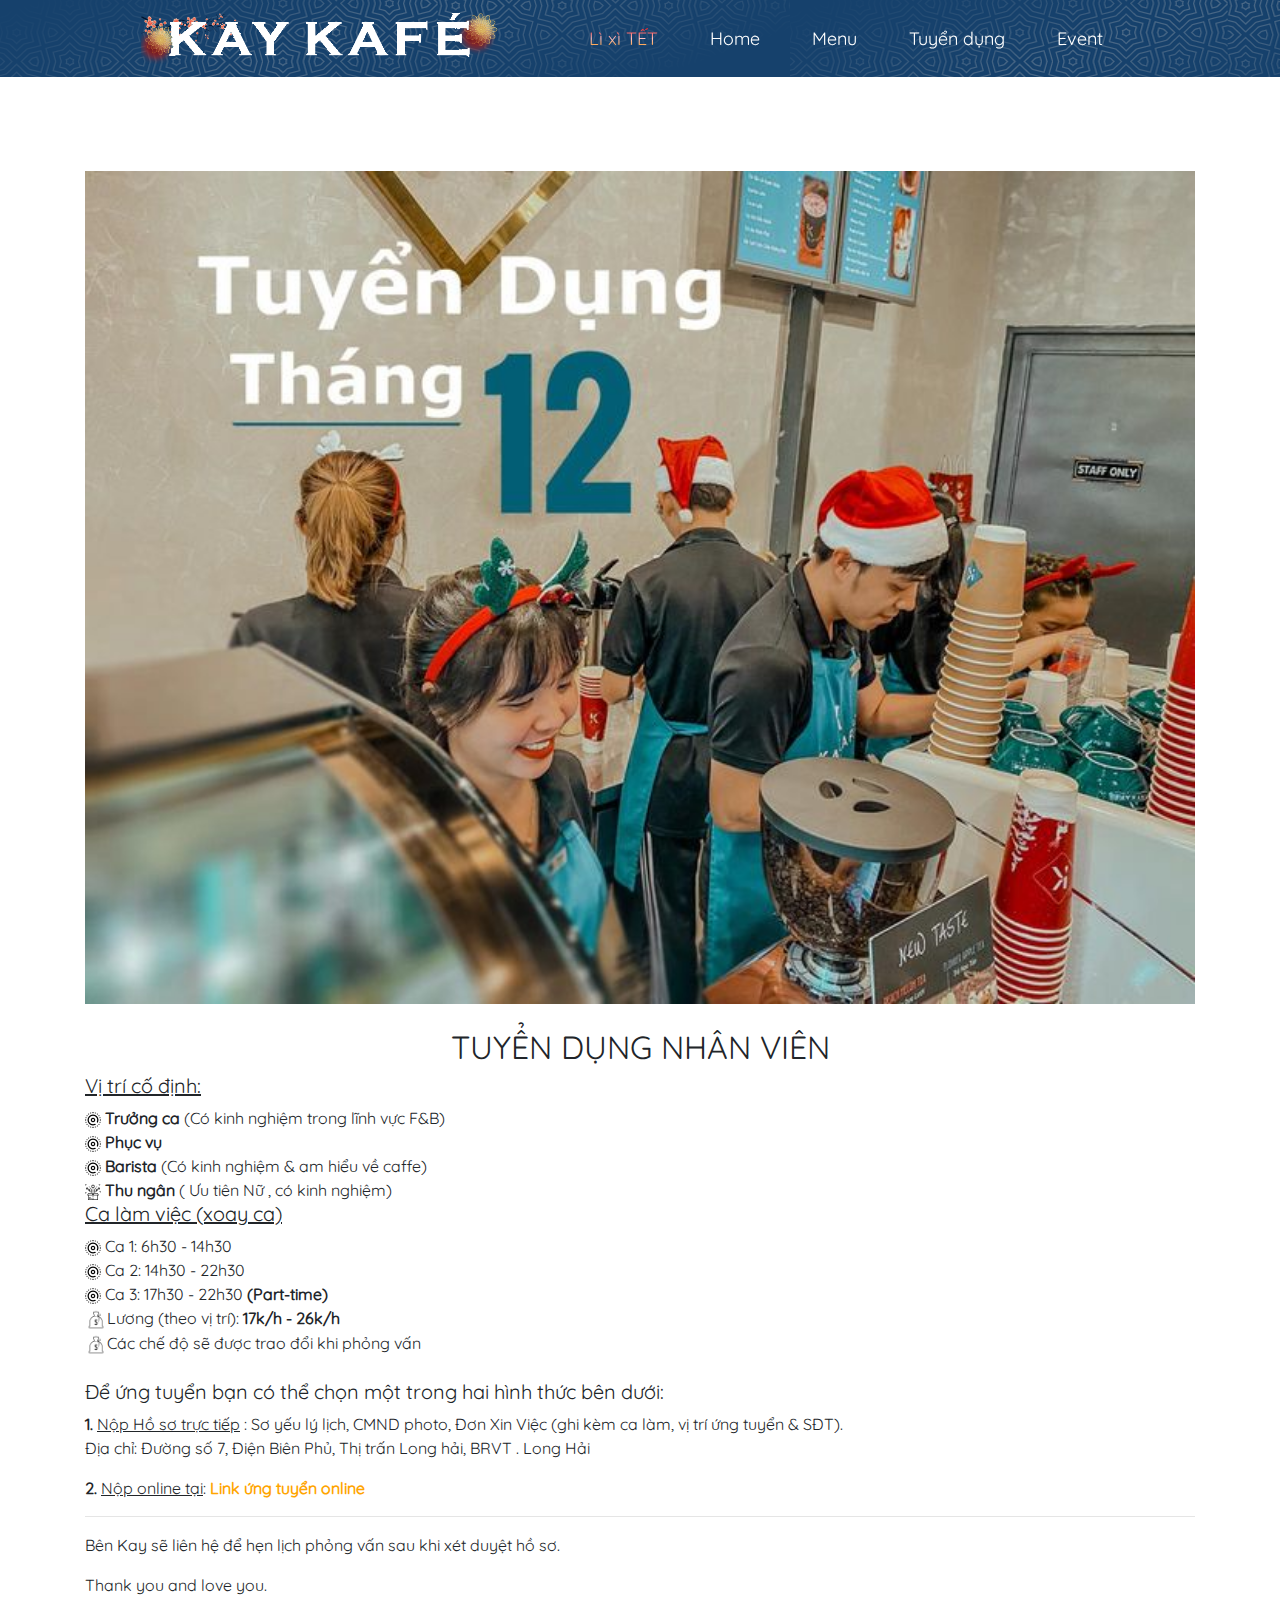
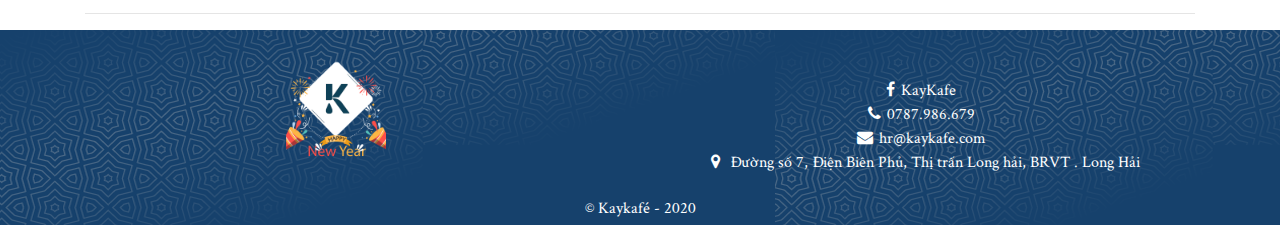
<file: recruitment.html>
<!DOCTYPE html>
<html lang="en">
  <head>
    <meta charset="utf-8">
    <meta http-equiv="X-UA-Compatible" content="IE=edge">
    <meta name="viewport" content="width=device-width, initial-scale=1">
    <meta name="description" content="KAYKAFE COFFEE">
    <meta name="author" content="KAYKAFE">
    <title>KAYKAFÉ | RECRUITMENT</title>
    <link rel="stylesheet" href="/font-awesome-4.7.0/css/font-awesome.css" />
    <link rel="shortcut icon" href="imgs/logo.png" type="image/png" />
    <link rel="stylesheet" href="css/bootstrap4/css/bootstrap.css" />
    <link rel="stylesheet" href="css/style.css?ver=3.1" />
    <script src="js/jquery-3.5.1.min.js"></script>
  </head>

  <body>
    <div class="fixed">
      <div kay-include-html = "header.html"></div>
    </div>
    <div class="container">
      <div  style="display: none;" id="menu-desktop" class="row">
        <br><br><br><br>
        <div class="col-12">
            <img  class="img-responsive fit-image" src="/imgs/tuyen-dung-12-2020.jpg" alt="img-recruitment">
            <br>
            <br>
            <h2 style="text-align: center;">TUYỂN DỤNG NHÂN VIÊN</h2>
            <h5 style="text-decoration: underline;">Vị trí cố định:</h5>
          <img src="/imgs/blabla/dot.png" alt="img-dot"> <strong>Trưởng ca</strong> (Có kinh nghiệm trong lĩnh vực F&B) <br>
          <img src="/imgs/blabla/dot.png" alt="img-dot"><strong> Phục vụ</strong> <br>
            <img src="/imgs/blabla/dot.png" alt="img-dot"> <strong>Barista</strong> (Có kinh nghiệm & am hiểu về caffe)<br>
            <img src="/imgs/blabla/launch.png" alt="img-dot"> <strong>Thu ngân</strong> ( Ưu tiên Nữ , có kinh nghiệm)<br>
            <h5 style="text-decoration: underline;">Ca làm việc (xoay ca)</h5>
            <img src="/imgs/blabla/dot.png" alt="img-dot"> Ca 1: 6h30 - 14h30<br>
            <img src="/imgs/blabla/dot.png" alt="img-dot"> Ca 2: 14h30 - 22h30<br>
              <img src="/imgs/blabla/dot.png" alt="img-dot"> Ca 3: 17h30 - 22h30 <strong>(Part-time)</strong><br>

              <span><img style="width: 22px;" src="/imgs/blabla/icons8-money-bag-100.png" alt="img-money">Lương (theo vị trí): <strong>17k/h - 26k/h</strong></span> <br>
              <span><img style="width: 22px;" src="/imgs/blabla/icons8-money-bag-100.png" alt="img-money">Các chế độ sẽ được trao đổi khi phỏng vấn</span> <br>
              <br>
              <h5>Để ứng tuyển bạn có thể chọn một trong hai hình thức bên dưới:</h5>
              <p><strong>1.</strong> <span style="text-decoration: underline;">Nộp Hồ sơ trực tiếp</span> : Sơ yếu lý lịch, CMND photo, Đơn Xin Việc (ghi kèm ca làm, vị trí ứng tuyển & SĐT). <br> Địa chỉ: Đường số 7, Điện Biên Phủ, Thị trấn Long hải, BRVT . Long Hải</p>
              <p><strong>2.</strong> <span style="text-decoration: underline;">Nộp online tại</span>:
                <a style="color: orange!important;" href="https://forms.gle/j5mLY3iXsw76Mgyt7"><strong>Link ứng tuyển online</strong></a>
              </p>
              <hr>
              <!-- <p>******Hạn nhận hồ sơ: <strong>15/09/2020</strong></p> -->
              <p>Bên Kay sẽ liên hệ để hẹn lịch phỏng vấn sau khi xét duyệt hồ sơ. </p>
              <p> Thank you and love you.</p>
              <hr>
      </div>
      </div>
      <div  style="display: none;" id="menu-mobile" class="row">
        <br><br><br><br>
      <div class="col-12">
          <img  class="img-responsive fit-image" src="/imgs/tuyen-dung-12-2020.jpg" alt="img-recruitment">
          <br>
          <br>
          <h2 style="text-align: center;">TUYỂN DỤNG NHÂN VIÊN</h2>
          <h5 style="text-decoration: underline;">Vị trí cố định:</h5>
        <img src="/imgs/blabla/dot.png" alt="img-dot"> <strong>Trưởng ca</strong> (Có kinh nghiệm trong lĩnh vực F&B) <br>
        <img src="/imgs/blabla/dot.png" alt="img-dot"><strong> Phục vụ</strong> <br>
          <img src="/imgs/blabla/dot.png" alt="img-dot"> <strong>Barista</strong> (Có kinh nghiệm & am hiểu về caffe)<br>
          <img src="/imgs/blabla/launch.png" alt="img-dot"> <strong>Thu ngân</strong> ( Ưu tiên Nữ , có kinh nghiệm)<br>
          <h5 style="text-decoration: underline;">Ca làm việc (xoay ca)</h5>
          <img src="/imgs/blabla/dot.png" alt="img-dot"> Ca 1: 6h30 - 14h30<br>
          <img src="/imgs/blabla/dot.png" alt="img-dot"> Ca 2: 14h30 - 22h30<br>
            <img src="/imgs/blabla/dot.png" alt="img-dot"> Ca 3: 17h30 - 22h30 <strong>(Part-time)</strong><br>

            <span><img style="width: 22px;" src="/imgs/blabla/icons8-money-bag-100.png" alt="img-money">Lương (theo vị trí): <strong>17k/h - 26k/h</strong></span> <br>
            <span><img style="width: 22px;" src="/imgs/blabla/icons8-money-bag-100.png" alt="img-money">Các chế độ sẽ được trao đổi khi phỏng vấn</span> <br>
            <br>
            <h5>Để ứng tuyển bạn có thể chọn một trong hai hình thức bên dưới:</h5>
            <p><strong>1.</strong> <span style="text-decoration: underline;">Nộp Hồ sơ trực tiếp</span> : Sơ yếu lý lịch, CMND photo, Đơn Xin Việc (ghi kèm ca làm, vị trí ứng tuyển & SĐT). <br> Địa chỉ: Đường số 7, Điện Biên Phủ, Thị trấn Long hải, BRVT . Long Hải</p>
            <p><strong>2.</strong> <span style="text-decoration: underline;">Nộp online tại</span>:
              <a style="color: orange!important;" href="https://forms.gle/j5mLY3iXsw76Mgyt7"><strong>Link ứng tuyển online</strong></a>
            </p>
            <hr>
            <!-- <p>******Hạn nhận hồ sơ: <strong>15/09/2020</strong></p> -->
            <p>Bên Kay sẽ liên hệ để hẹn lịch phỏng vấn sau khi xét duyệt hồ sơ. </p>
            <p> Thank you and love you.</p>
            <hr>
      </div>
      </div>

      </div>
      <div class="row">
        <div class="col-12">
          <div kay-include-html="footer.html"></div>
        </div>
      </div>

    </div>

    <script src="js/bootstrap.min.js"></script>
    <script src="./js/util.js"></script>
    <script>includeHTML();</script>
    <script type="text/javascript">
    if(window.screen.width <= 500){
        document.getElementById('menu-desktop').style.display = "none";
        document.getElementById('menu-mobile').style.display = "block";
        // document.getElementById('logo-top').style.display = "none";
    }else{
        // document.getElementById('logo-top').style.display = "block";
        document.getElementById('menu-desktop').style.display = "block";
        document.getElementById('menu-mobile').style.display = "none";
    }
    </script>
  </body>
</html>
</file>
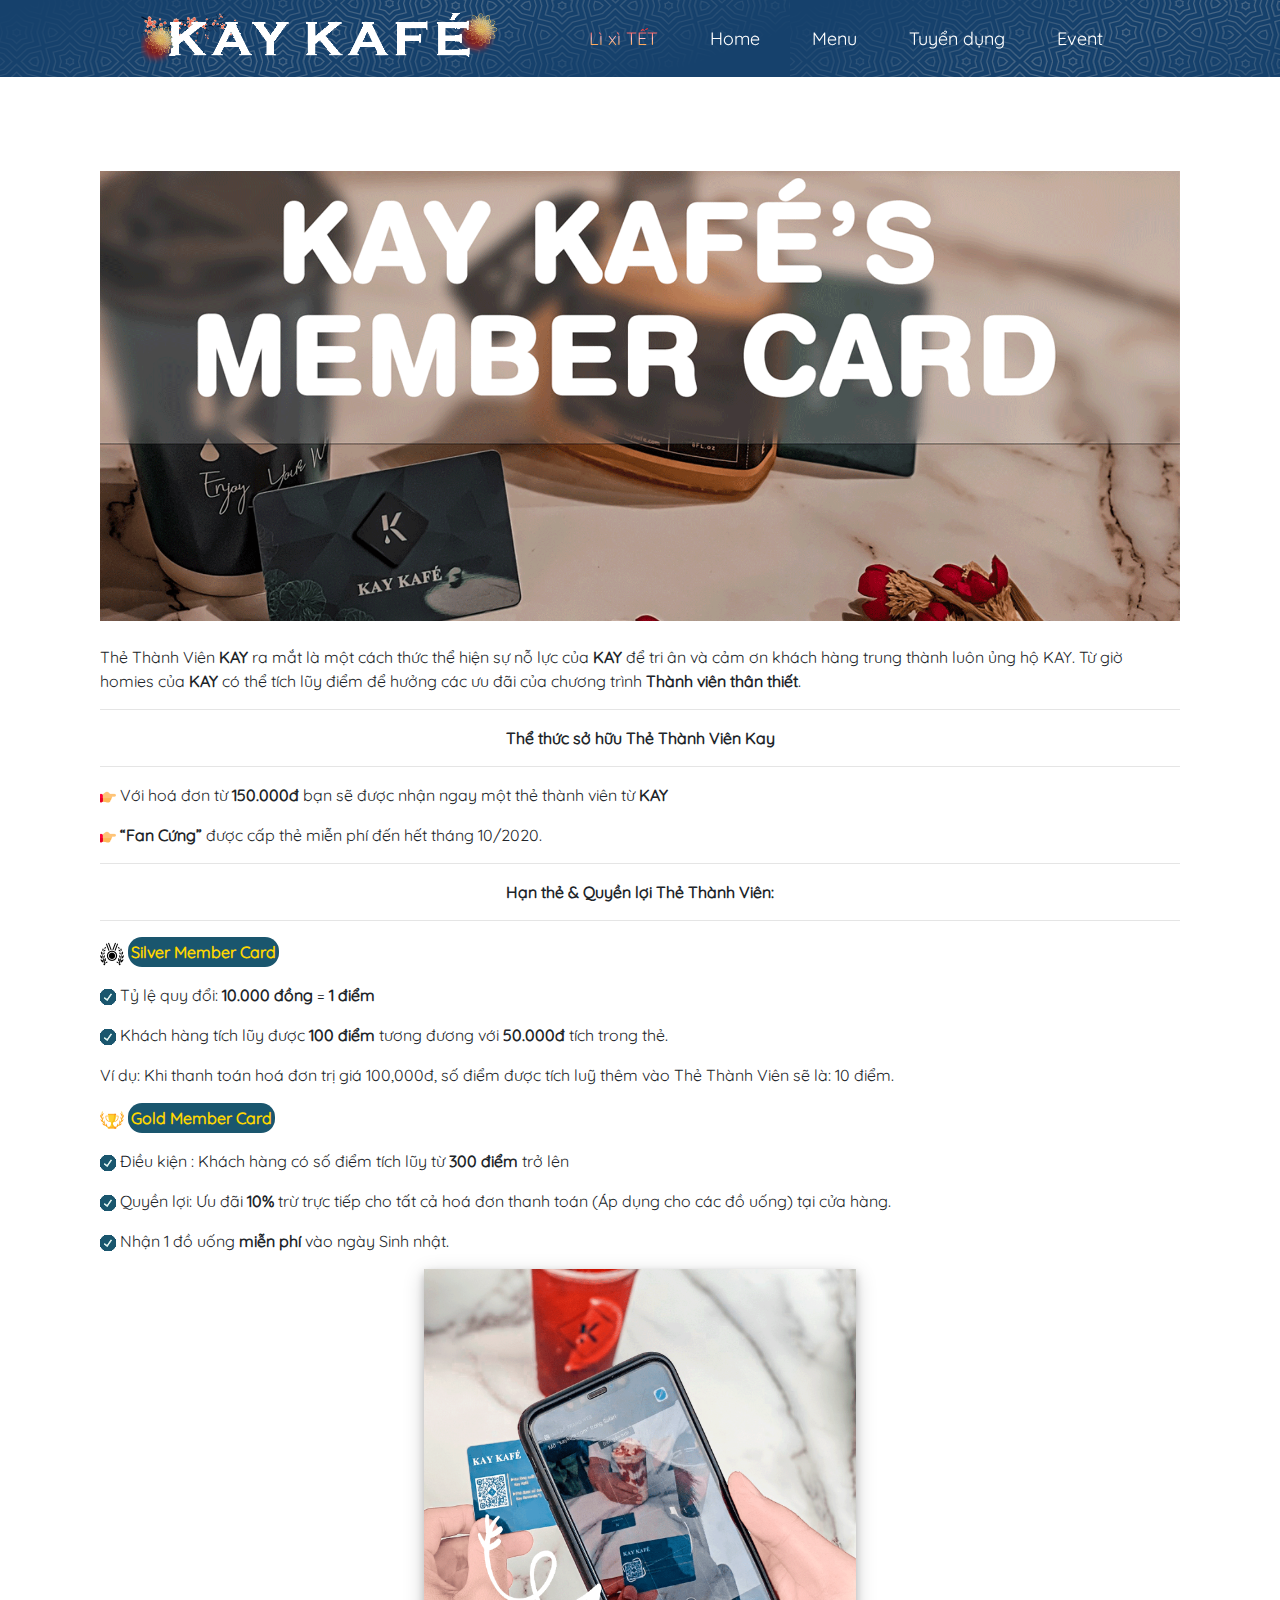
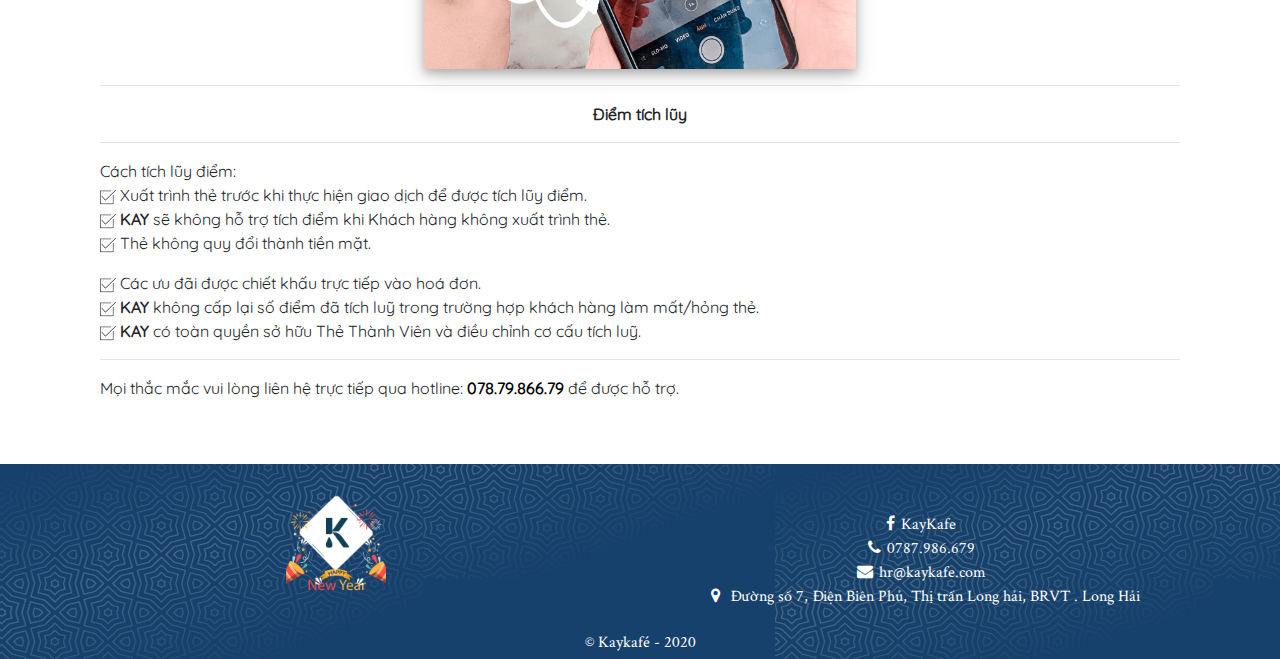
<file: event/kayrewards.html>
<!DOCTYPE html>
<html lang="en">

  <head>
    <meta charset="utf-8">
    <meta http-equiv="X-UA-Compatible" content="IE=edge">
    <meta name="viewport" content="width=device-width, initial-scale=1">
    <meta name="description" content="KAYKAFE COFFEE">
    <meta name="author" content="KAYKAFE">
    <title>KAYKAFÉ | EVENT</title>
    <link rel="stylesheet" href="/font-awesome-4.7.0/css/font-awesome.css" />
    <link rel="shortcut icon" href="/imgs/logo.png" type="image/png" />
    <link rel="stylesheet" href="/css/bootstrap4/css/bootstrap.css" />
    <link rel="stylesheet" href="/css/style.css?ver=3.1" />
    <script src="/js/jquery-3.5.1.min.js"></script>
  </head>

<body>
  <div class="fixed">
    <div kay-include-html = "/header.html"></div>
  </div>
  <div class="container">
    <div style="display: none;" id="menu-desktop" class="row">
      <br><br><br><br>
      <div class="col-12">
        <div class="col-12">
          <img class="img-responsive fit-image" src="/imgs/event2-web.gif" alt="img-event">
          <br>
          <br>
          <p>Thẻ Thành Viên<strong> KAY </strong>ra mắt là một cách thức thể hiện sự nỗ lực của<strong> KAY </strong>để tri ân và cảm ơn khách hàng trung thành luôn ủng hộ KAY.
            Từ giờ homies của<strong> KAY </strong>có thể tích lũy điểm để hưởng các ưu đãi của chương trình <strong>Thành viên thân thiết</strong>. <br>
            <hr>
          <div style="text-align:center;"><strong>Thể thức sở hữu Thẻ Thành Viên Kay</strong></div>
          <hr>
          </p>
          <p><img src="/imgs/blabla/hand.png" alt="icon-hand" /> Với hoá đơn từ <strong>150.000đ</strong> bạn sẽ được nhận ngay một thẻ thành viên từ <strong>KAY</strong></p>
          <p>
            <img src="/imgs/blabla/hand.png" alt="icon-hand" /><span><strong> “Fan Cứng”</strong></span> được cấp thẻ miễn phí đến hết tháng 10/2020.
          </p>
          <hr>
          <div style="text-align:center;"><strong>Hạn thẻ & Quyền lợi Thẻ Thành Viên:</strong></div>
          <hr>
           <p><img src="/imgs/blabla/silver.png" alt="icon-gold" /> <span class="gold-card"> Silver Member Card</span></p>
           <p><img src="/imgs/blabla/tick.png" alt="icon-tick" /> Tỷ lệ quy đổi: <strong>10.000 đồng</strong> = <strong>1 điểm</strong> <br></p>
           <p>
             <img src="/imgs/blabla/tick.png" alt="icon-tick" /> Khách hàng tích lũy được <strong>100 điểm</strong> tương đương với <strong> 50.000đ</strong> tích trong thẻ. <br>
           </p>
           <p>
             Ví dụ: Khi thanh toán hoá đơn trị giá 100,000đ, số điểm được tích luỹ thêm vào Thẻ Thành Viên sẽ là: 10 điểm.
           </p>
           <p><img src="/imgs/blabla/award.png" alt="icon-diamond" /> <span class="gold-card">Gold Member Card</span></p>
           <p><img src="/imgs/blabla/tick.png" alt="icon-tick" /> Điều kiện : Khách hàng có số điểm tích lũy từ <strong>300 điểm</strong> trở lên</p>
           <p>
             <img src="/imgs/blabla/tick.png" alt="icon-tick" /> Quyền lợi: Ưu đãi <strong>10%</strong> trừ trực tiếp cho tất cả hoá đơn thanh toán (Áp dụng cho các đồ uống) tại cửa hàng.<br>
           </p>
           <p>
             <img src="/imgs/blabla/tick.png" alt="icon-tick" /> Nhận 1 đồ uống <strong>miễn phí</strong> vào ngày Sinh nhật.<br>
           </p>
           <div style="text-align:center;">
             <img style="width: 40%; box-shadow: 0 4px 8px 0 rgba(0, 0, 0, 0.2), 0 6px 20px 0 rgba(0, 0, 0, 0.19);" class="img-responsive fit-image" src="/imgs/event-scan-qr.gif" alt="img-event">
           </div>
          <hr>
          <div style="text-align:center;"><strong>Điểm tích lũy</strong></div>
          <hr>
          <p>
            Cách tích lũy điểm: <br>
            <img src="/imgs/blabla/tick1.png" alt="icon-tick" /> Xuất trình thẻ trước khi thực hiện giao dịch để được tích lũy điểm. <br>
            <img src="/imgs/blabla/tick1.png" alt="icon-tick" /><strong> KAY </strong> sẽ không hỗ trợ tích điểm khi Khách hàng không xuất trình thẻ. <br>
            <img src="/imgs/blabla/tick1.png" alt="icon-tick" /> Thẻ không quy đổi thành tiền mặt.
          </p>
          <p>
            <img src="/imgs/blabla/tick1.png" alt="icon-tick" /> Các ưu đãi được chiết khấu trực tiếp vào hoá đơn. <br>
            <img src="/imgs/blabla/tick1.png" alt="icon-tick" /><strong> KAY </strong>không cấp lại số điểm đã tích luỹ trong trường hợp khách hàng làm mất/hỏng thẻ. <br>
            <img src="/imgs/blabla/tick1.png" alt="icon-tick" /><strong> KAY </strong>có toàn quyền sở hữu Thẻ Thành Viên và điều chỉnh cơ cấu tích luỹ. <br>
            <hr>
            Mọi thắc mắc vui lòng liên hệ trực tiếp qua hotline: <strong><a style="color:black;" href="tel:+84787986679">078.79.866.79</a></strong> để được hỗ trợ.
          </p>
        </div>
        <br>
        <br>

      </div>
    </div>
    <div style="display: none;" id="menu-mobile" class="row">
      <br><br><br><br>
      <div class="col-12">
        <img class="img-responsive fit-image" src="/imgs/event2-web.gif" alt="img-event">
        <br>
        <br>
        <p>Thẻ Thành Viên<strong> KAY </strong>ra mắt là một cách thức thể hiện sự nỗ lực của<strong> KAY </strong>để tri ân và cảm ơn khách hàng trung thành luôn ủng hộ KAY.
          Từ giờ homies của<strong> KAY </strong>có thể tích lũy điểm để hưởng các ưu đãi của chương trình <strong>Thành viên thân thiết</strong>. <br>
          <hr>
        <div style="text-align:center;"><strong>Thể thức sở hữu Thẻ Thành Viên Kay</strong></div>
        <hr>
        </p>
        <p><img src="/imgs/blabla/hand.png" alt="icon-hand" /> Với hoá đơn từ <strong>150.000đ</strong> bạn sẽ được nhận ngay một thẻ thành viên từ <strong>KAY</strong></p>
        <p>
          <img src="/imgs/blabla/hand.png" alt="icon-hand" /><span><strong> “Fan Cứng”</strong></span> được cấp thẻ miễn phí đến hết tháng 10/2020.
        </p>
        <hr>
        <div style="text-align:center;"><strong>Hạn thẻ & Quyền lợi Thẻ Thành Viên:</strong></div>
        <hr>
         <p><img src="/imgs/blabla/silver.png" alt="icon-gold" /> <span class="gold-card">Silver Member Card</span></p>
         <p><img src="/imgs/blabla/tick.png" alt="icon-tick" /> Tỷ lệ quy đổi: <strong>10.000 đồng</strong> = <strong>1 điểm</strong> <br></p>
         <p>
           <img src="/imgs/blabla/tick.png" alt="icon-tick" /> Khách hàng tích lũy được <strong>100 điểm</strong> tương đương với <strong> 50.000đ</strong> tích trong thẻ. <br>
         </p>
         <p>
           Ví dụ: Khi thanh toán hoá đơn trị giá 100,000đ, số điểm được tích luỹ thêm vào Thẻ Thành Viên sẽ là: 10 điểm.
         </p>
         <p><img src="/imgs/blabla/award.png" alt="icon-diamond" /> <span class="gold-card">Gold Member Card</span></p>
         <p><img src="/imgs/blabla/tick.png" alt="icon-tick" /> Điều kiện : Khách hàng có số điểm tích lũy từ <strong>300 điểm</strong> trở lên</p>
         <p>
           <img src="/imgs/blabla/tick.png" alt="icon-tick" /> Quyền lợi: Ưu đãi <strong>10%</strong> trừ trực tiếp cho tất cả hoá đơn thanh toán (Áp dụng cho các đồ uống) tại cửa hàng.<br>
         </p>
         <p>
           <img src="/imgs/blabla/tick.png" alt="icon-tick" /> Nhận 1 đồ uống <strong>miễn phí</strong> vào ngày Sinh nhật.<br>
         </p>
         <img style="box-shadow: 0 4px 8px 0 rgba(0, 0, 0, 0.2), 0 6px 20px 0 rgba(0, 0, 0, 0.19);" class="img-responsive fit-image" src="/imgs/event-scan-qr.gif" alt="img-event">
        <hr>
        <div style="text-align:center;"><strong>Điểm tích lũy</strong></div>
        <hr>
        <p>
          Cách tích lũy điểm: <br>
          <img src="/imgs/blabla/tick1.png" alt="icon-tick" /> Xuất trình thẻ trước khi thực hiện giao dịch để được tích lũy điểm. <br>
          <img src="/imgs/blabla/tick1.png" alt="icon-tick" /><strong> KAY </strong> sẽ không hỗ trợ tích điểm khi Khách hàng không xuất trình thẻ. <br>
          <img src="/imgs/blabla/tick1.png" alt="icon-tick" /> Thẻ không quy đổi thành tiền mặt.
        </p>
        <p>
          <img src="/imgs/blabla/tick1.png" alt="icon-tick" /> Các ưu đãi được chiết khấu trực tiếp vào hoá đơn. <br>
          <img src="/imgs/blabla/tick1.png" alt="icon-tick" /><strong> KAY </strong>không cấp lại số điểm đã tích luỹ trong trường hợp khách hàng làm mất/hỏng thẻ. <br>
          <img src="/imgs/blabla/tick1.png" alt="icon-tick" /><strong> KAY </strong>có toàn quyền sở hữu Thẻ Thành Viên và điều chỉnh cơ cấu tích luỹ. <br>
          <hr>
          Mọi thắc mắc vui lòng liên hệ trực tiếp qua hotline: <strong><a style="color:black;" href="tel:+84787986679">078.79.866.79</a></strong> để được hỗ trợ.
        </p>
      </div>
    </div>
  </div>
  <div class="row">
    <div class="col-12">
      <div kay-include-html="/footer.html"></div>
    </div>
  </div>

  <script src="/js/bootstrap.min.js"></script>
  <script src="/js/util.js"></script>
  <script>includeHTML();</script>
  <script type="text/javascript">
    if (window.screen.width <= 500) {
      document.getElementById('menu-desktop').style.display = "none";
      document.getElementById('menu-mobile').style.display = "block";
      // document.getElementById('logo-top').style.display = "none";
    } else {
      // document.getElementById('logo-top').style.display = "block";
      document.getElementById('menu-desktop').style.display = "block";
      document.getElementById('menu-mobile').style.display = "none";
    }
  </script>
</body>

</html>
</file>
<file: css/style.css>
@font-face {
  font-family: kay-font-quick-san;
  src: url("/fonts/Quicksand-Regular.ttf");
}
@font-face {
  font-family: kay-font-pattaya;
  src: url("/fonts/Pattaya-Regular.ttf");
}
@font-face {
  font-family: kay-font-noel-bold;
  src: url("/fonts/NOEL-Coiny-Regular.ttf");
}
@font-face {
  font-family: fontLogo;
  src: url(/fonts/CrimsonText-Regular.ttf);
}
@font-face {
  font-family: fontNewYear;
  src: url(/fonts/Lora-VariableFont_wght.ttf);
}
/* New year 2021 */
.tet-text-title {
  font-family: fontNewYear;
  color: #1a566e;
  font-weight: 600;
}
.separator-icon {
  background-image: url(/imgs/icon-coffee-tree-line.png);
  background-repeat: no-repeat;
}
.hightlight-text {
  background: -webkit-linear-gradient(#f12711, #ff9500);
  -webkit-background-clip: text;
  -webkit-text-fill-color: transparent;
  padding: 0px 3px 0px 3px;
  font-weight: 800;
}
/* End new year 2021 */
body {
  font-family: kay-font-quick-san;
  padding-top: 75px;
  /* background-image: url(/imgs/bg-content-tet.jpg);
  background-repeat: no-repeat; */
}
.wrap-content {
  margin-top: 2em;
}
.img-bg-content {
  position: fixed;
  top: 30%;
  left: 65%;
  transform: translate(-50%, -50%);
  width: 60%;
}
a {
  text-decoration: none;
  color: white;
}
a:hover {
  /* text-decoration: none; */
  color: white;
}
.den-long-1 {
  display: none;
}
.den-long-2 {
  display: none;
}
.fit-image {
  width: 100%;
  object-fit: cover;
  /* height: 300px;  */
}
.fixed {
  position: fixed;
  top: 0;
  left: 0;
  width: 100%;
  z-index: 2;
}
.fixed-menu {
  position: fixed;
  top: 5em;
  width: 100%;
  z-index: 1;
}
.header-nav {
  /* background-color: #1a566e; */
  background-image: url(/imgs/bg-new-year-header-blue.gif);
  font-family: kay-font-quick-san;
  /* font-weight: 800; */
}
.header-nav.li {
  width: fit-content;
}
.img-header {
  width: 18em;
  /* margin-right: 9em; */
}

.header-nav .logo {
  margin-left: 5%;
  margin-right: 0%;
}

.logo-text {
  font-family: myFirstFont;
  margin-right: 23%;
  font-size: x-large;
  color: #1a566e;
}
.footer-logo {
  display: flex;
  justify-content: start;
  align-items: flex-end;
}
.footer-logo img {
  margin-left: -11%;
  width: 5em;
}
.header-ul li a {
  color: white !important;
  font-size: large;
  /* padding-right: 1em!important;
    padding-left: 1em!important; */
  margin-right: 2em;
  transition: 2s ease, border-bottom 1s ease;
  /* text-align: center; */
}
.header-ul li a:hover {
  /* text-decoration-line: underline; */
  border-bottom: 1px dashed;
}
.page-footer {
  /* background-color: #1a566e; */
  background-image: url(/imgs/bg-new-year-header-blue.gif);
  font-family: fontLogo;
  color: white;
  margin: 0 -15px;
}

/* MENU PAGE */
.label-new-product {
  width: 9%;
}
.wrap-temp {
  background-color: rebeccapurple;
  height: 80px !important;
}
div.cover-scroll {
  background-color: white;
  width: 100%;
  height: 46px;
  margin-top: -18px;
}
div.wrap-cover-scroll {
  margin: 0 !important;
  padding: 0 !important;
  /* width: 900px; */
}
div.scrollmenu {
  background-color: white;
  overflow: auto;
  white-space: nowrap;
  margin-top: -21px;
  padding-top: 13px;
  padding-bottom: 13px;
  transition: 0.4s;
  padding-left: 5px;
  /* width: 50em; */
}
div.scrollmenu a {
  /* background-color: rgb(234, 128, 37); */
  background-image: linear-gradient(#f46b45, #eea849);
  padding: 9px 4px;
  border-radius: 3px;
  /* font-weight: 700; */
}
.menu-mobile ul {
  width: 100%;
  overflow: auto;
}
.quick_replies {
  display: inline-block;
  clear: both;
  padding: 10px;
  border-radius: 30px;
  margin-bottom: 2px;
  margin-top: 13px;
  font-family: Helvetica, Arial, sans-serif;
  border: solid 2px #1a566e;
}
.menu-left {
  background-color: #1a566e;
}
.menu-right {
  background-color: orange;
}
.menu-left ul {
  list-style-type: none;
}
.img-product img {
  border-radius: 5px 27px;
}
/* END MENU PAGE */
@media only screen and (min-width: 600px) {
  #sroll-menu-mobile {
    display: none;
  }
  .img-bg-content {
    display: none;
  }
  .img-product {
    display: flex;
    align-items: center;
    justify-content: center;
  }
  .img-product img {
    width: 66%;
    margin-top: 2%;
    border-radius: 5px 41px;
  }
}
@media only screen and (max-width: 500px) {
  #sroll-menu-mobile {
    font-family: fontLogo;
  }
  .label-new-product {
    width: 23%;
  }
  .wrap-content {
    margin-top: 0;
  }
  .wrap-content h2 {
    font-size: x-large;
  }
  .wrap-content img.icon {
    width: 100%;
  }
  .den-long-1 {
    display: block;
    width: 42px;
    margin-top: -20px;
    margin-left: -25px;
  }
  .den-long-2 {
    display: block;
    width: 70px;
    margin-top: -21px;
    margin-left: -29px;
    margin-right: -42px;
  }
  .img-header {
    width: 13em;
    margin-right: 0;
  }
  .footer-logo img {
    margin-left: 10%;
    width: 3em;
  }
  .navbar-toggler {
    background-color: cornsilk;
  }
}

/* Event page */
.gold-card {
  background-color: #1a566e;
  color: gold;
  font-weight: 700;
  display: -webkit-inline-box;
  padding: 3px;
  border-radius: 14px;
}
/* End Event page */
</file>
